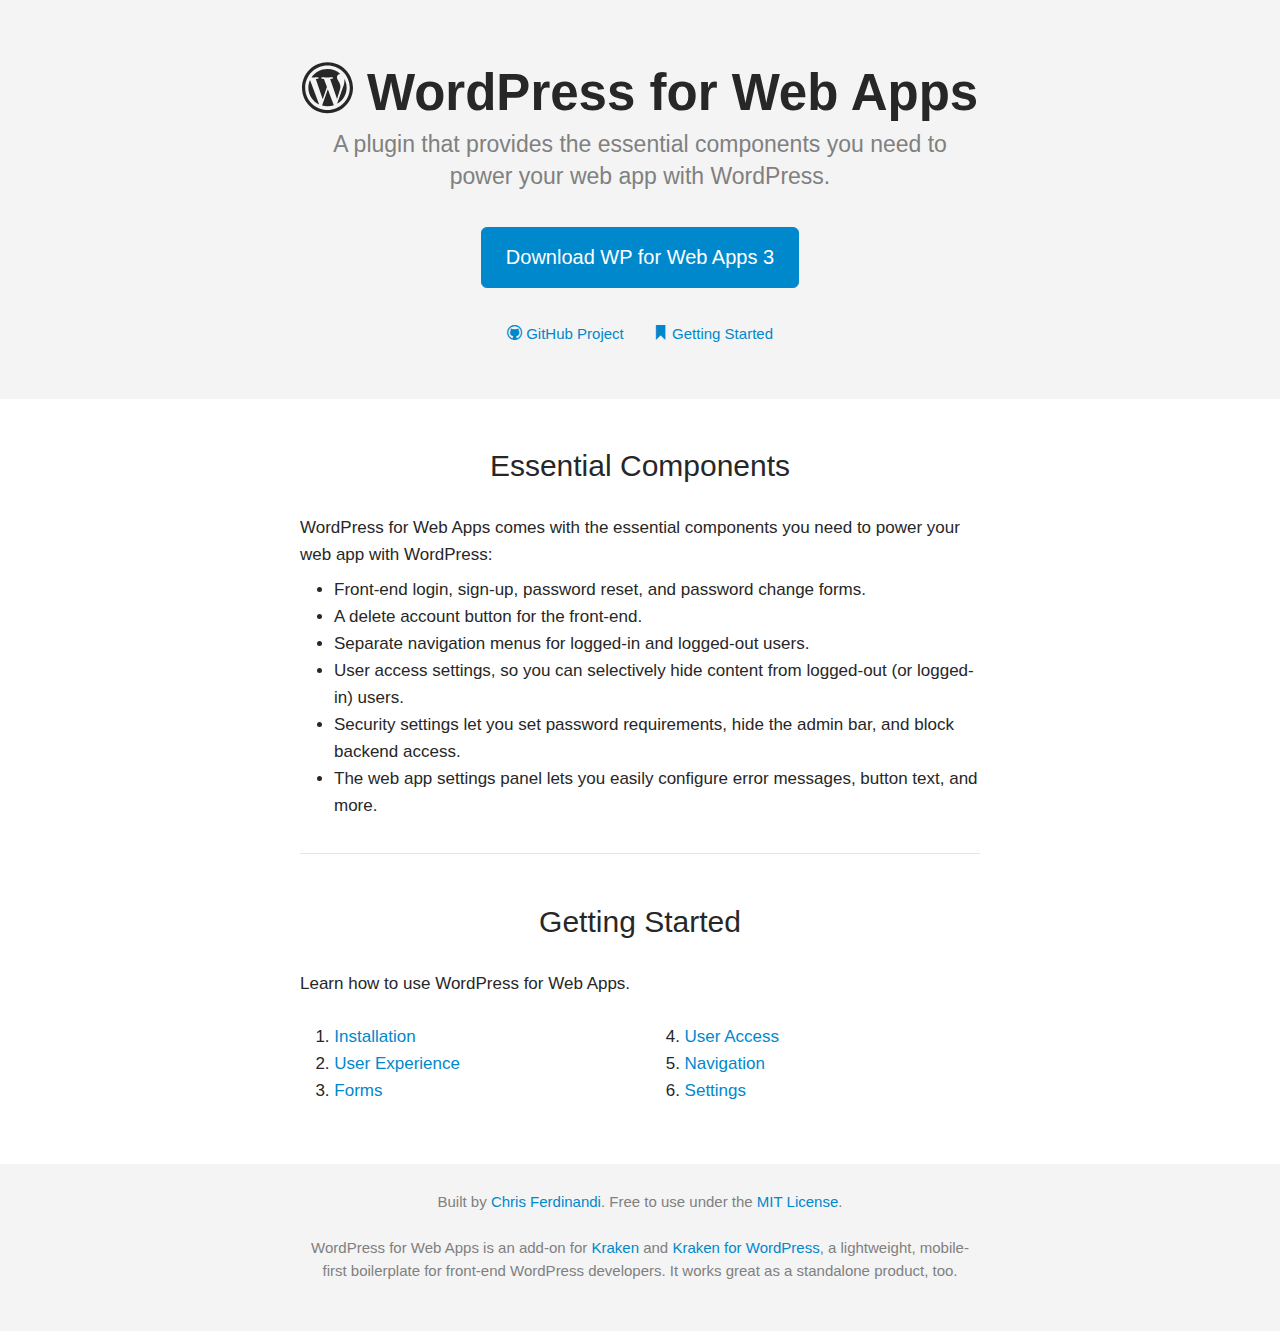
<file: index.html>
<!DOCTYPE html>
<html lang="en">
<head>
    <meta charset="utf-8">
    <title>WordPress for Web Apps</title>
    <meta name="viewport" content="width=device-width, initial-scale=1.0">

    <!-- stylesheets -->
    <link rel="stylesheet" href="kraken.css" type="text/css">

    <!-- HTML5 Shim for IE 6-8 -->
    <!--[if lt IE 9]>
        <script src="http://html5shiv.googlecode.com/svn/trunk/html5.js"></script>
    <![endif]-->
</head>

<body>
	<section class="space-bottom bg-gray">
	    <article class="container text-center">

            <h1 class="text-taller no-space-bottom"><i class="icon-logo"></i> WordPress for Web Apps</h1>
            <p class="text-tall text-muted">A plugin that provides the essential components you need to power your web app with WordPress.</p>

	        <p><a class="btn btn-blue btn-jumbo" href="https://github.com/cferdinandi/web-app-starter-kit/archive/master.zip">Download WP for Web Apps 3</a></p>

	        <p>
	            <span class="text-small">
	                <a href="https://github.com/cferdinandi/web-app-starter-kit"><i class="icon-github"></i> GitHub Project</a>
	                &nbsp;&nbsp;&nbsp;&nbsp;&nbsp;
	                <a class="scroll" data-speed="300" href="#more"><i class="icon-docs"></i> Getting Started</a>
                </span>
            </p>

        </article>
    </section>

	<section class="space-bottom">
	    <article class="container">


	        <h1 class="text-center">Essential Components</h1>

	        <p class="space-bottom-small">WordPress for Web Apps comes with the essential components you need to power your web app with WordPress:</p>

	        <ul>
	            <li>Front-end login, sign-up, password reset, and password change forms.</li>
                <li>A delete account button for the front-end.</li>
	            <li>Separate navigation menus for logged-in and logged-out users.</li>
	            <li>User access settings, so you can selectively hide content from logged-out (or logged-in) users.</li>
	            <li>Security settings let you set password requirements, hide the admin bar, and block backend access.</li>
	            <li>The web app settings panel lets you easily configure error messages, button text, and more.</li>
	        </ul>

	        <hr>


            <h1 class="text-center" id="more">Getting Started</h1>

            <p>Learn how to use WordPress for Web Apps.</p>

            <div class="row">
                <div class="grid-3">
                    <ol class="no-space-bottom">
                        <li><a href="installation.html">Installation</a></li>
                        <li><a href="ux.html">User Experience</a></li>
                        <li><a href="forms.html">Forms</a></li>
                    </ol>
                </div>
                <div class="grid-3">
                    <ol start="4">
                        <li><a href="user-access.html">User Access</a></li>
                        <li><a href="navigation.html">Navigation</a></li>
                        <li><a href="settings.html">Settings</a></li>
                    </ol>
                </div>
            </div>

        </article>
	</section>

	<footer class="bg-gray">
        <article class="container">

            <p class="text-small text-muted text-center">Built by <a href="http://gomakethings.com">Chris Ferdinandi</a>. Free to use under the <a href="http://gomakethings.com/mit/">MIT License</a>.</p>

            <p class="text-small text-muted text-center">WordPress for Web Apps is an add-on for <a href="http://cferdinandi.github.com/kraken/">Kraken</a> and <a href="http://cferdinandi.github.com/kraken-for-wordpress/">Kraken for WordPress</a>, a lightweight, mobile-first boilerplate for front-end WordPress developers. It works great as a standalone product, too.</p>

        </article>
	</footer>


    <!-- Javascript -->
    <script src="js/smooth-scroll.js"></script>
    <script src="js/prism.js"></script>

</body>
</html>
</file>
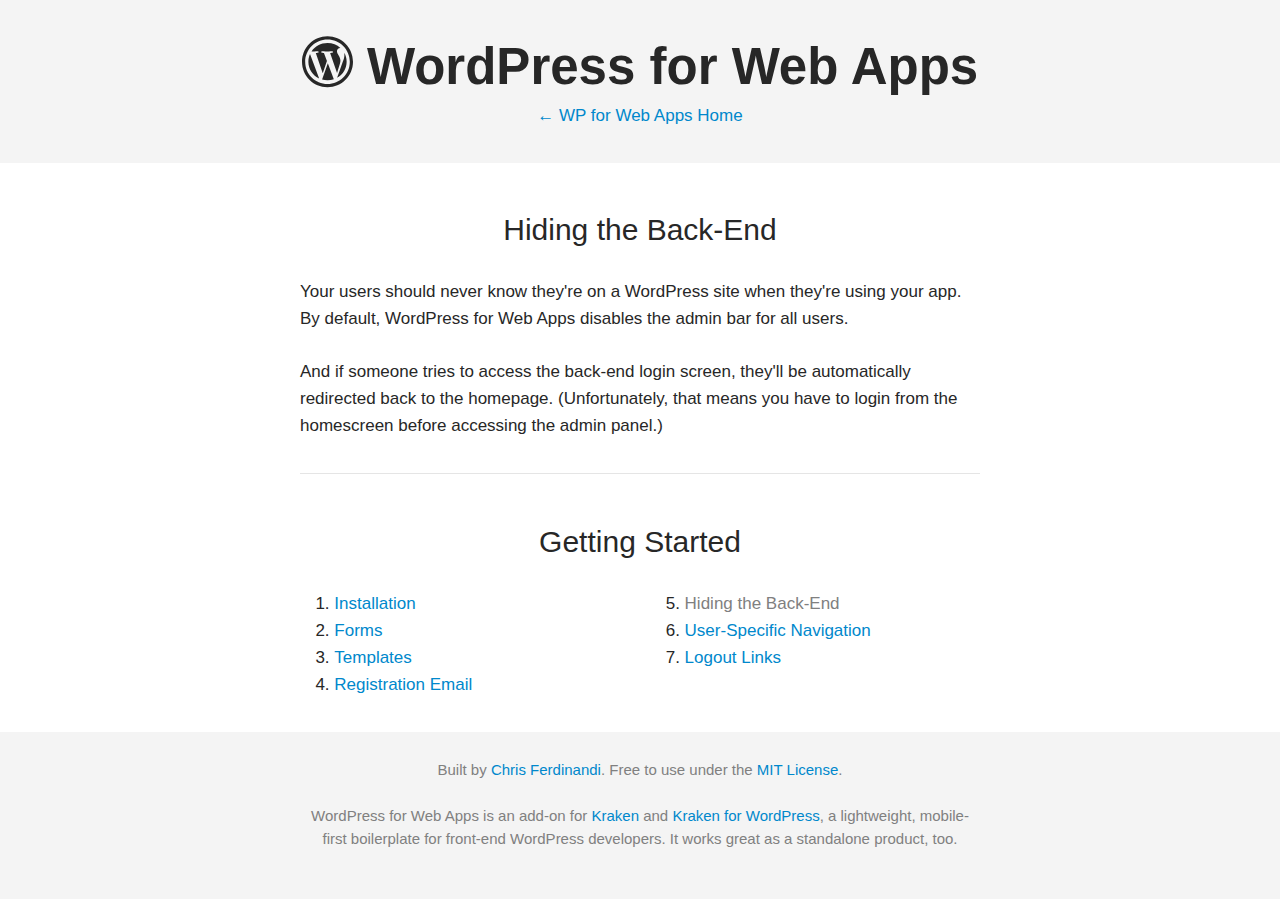
<file: backend.html>
<!DOCTYPE html>
<html lang="en">
<head>
    <meta charset="utf-8">
    <title>Hiding the Back-End | WordPress for Web Apps</title>
    <meta name="viewport" content="width=device-width, initial-scale=1.0">

    <!-- Favicon -->
    <link rel="shortcut icon" type="image/ico" href="img/favicon.ico">

    <!-- Apple Touch Icons -->
    <link rel="apple-touch-icon" href="<?php bloginfo('stylesheet_directory'); ?>/img/apple-touch-icon.png">
    <link rel="apple-touch-icon" sizes="72x72" href="img/apple-touch-icon-72.png">
    <link rel="apple-touch-icon" sizes="114x114" href="img/apple-touch-icon-114.png">
    <link rel="apple-touch-icon" sizes="144x144" href="img/apple-touch-icon-144.png">

    <!-- MS Homescreen Icons -->
    <meta name="msapplication-TileColor" content="#0088cc">
    <meta name="msapplication-TileImage" content="img/ms-touch-icon.png">

    <!-- stylesheets -->
    <link rel="stylesheet" href="kraken.css" type="text/css" >

    <!-- HTML5 Shim for IE 6-8 -->
    <!--[if lt IE 9]>
        <script src="http://html5shiv.googlecode.com/svn/trunk/html5.js"></script>
    <![endif]-->
</head>

<body>
	<section class="space-bottom bg-gray">
	    <article class="container">

            <h1 class="text-taller no-space text-center"><i class="icon-logo"></i> WordPress for Web Apps</h1>
            <p class="text-center space-bottom-small"><a href="index.html">&larr; WP for Web Apps Home</a></p>

        </article>
    </section>

	<section class="space-bottom">
	    <article class="container">

            <h1 class="text-center">Hiding the Back-End</h1>

            <p>Your users should never know they're on a WordPress site when they're using your app. By default, WordPress for Web Apps disables the admin bar for all users.</p>

            <p>And if someone tries to access the back-end login screen, they'll be automatically redirected back to the homepage. (Unfortunately, that means you have to login from the homescreen before accessing the admin panel.)</p>

            <hr>


            <h1 class="text-center">Getting Started</h1>

            <div class="row">
                <div class="grid-3">
                    <ol class="no-space-bottom">
                        <li><a href="installation.html">Installation</a></li>
                        <li><a href="forms.html">Forms</a></li>
                        <li><a href="templates.html">Templates</a></li>
                        <li><a href="registration.html">Registration Email</a></li>
                    </ol>
                </div>
                <div class="grid-3">
                    <ol start="5">
                        <li><span class="text-muted">Hiding the Back-End</span></li>
                        <li><a href="navigation.html">User-Specific Navigation</a></li>
                        <li><a href="logout.html">Logout Links</a></li>
                    </ol>
                </div>
            </div>

        </article>
	</section>

	<footer class="bg-gray">
        <article class="container">

            <p class="text-small text-muted text-center">Built by <a href="http://gomakethings.com">Chris Ferdinandi</a>. Free to use under the <a href="http://gomakethings.com/mit/">MIT License</a>.</p>

            <p class="text-small text-muted text-center">WordPress for Web Apps is an add-on for <a href="http://cferdinandi.github.com/kraken/">Kraken</a> and <a href="http://cferdinandi.github.com/kraken-for-wordpress/">Kraken for WordPress</a>, a lightweight, mobile-first boilerplate for front-end WordPress developers. It works great as a standalone product, too.</p>

        </article>
	</footer>


    <!-- Javascript -->
    <script src='js/prism.js'></script>

</body>
</html>
</file>
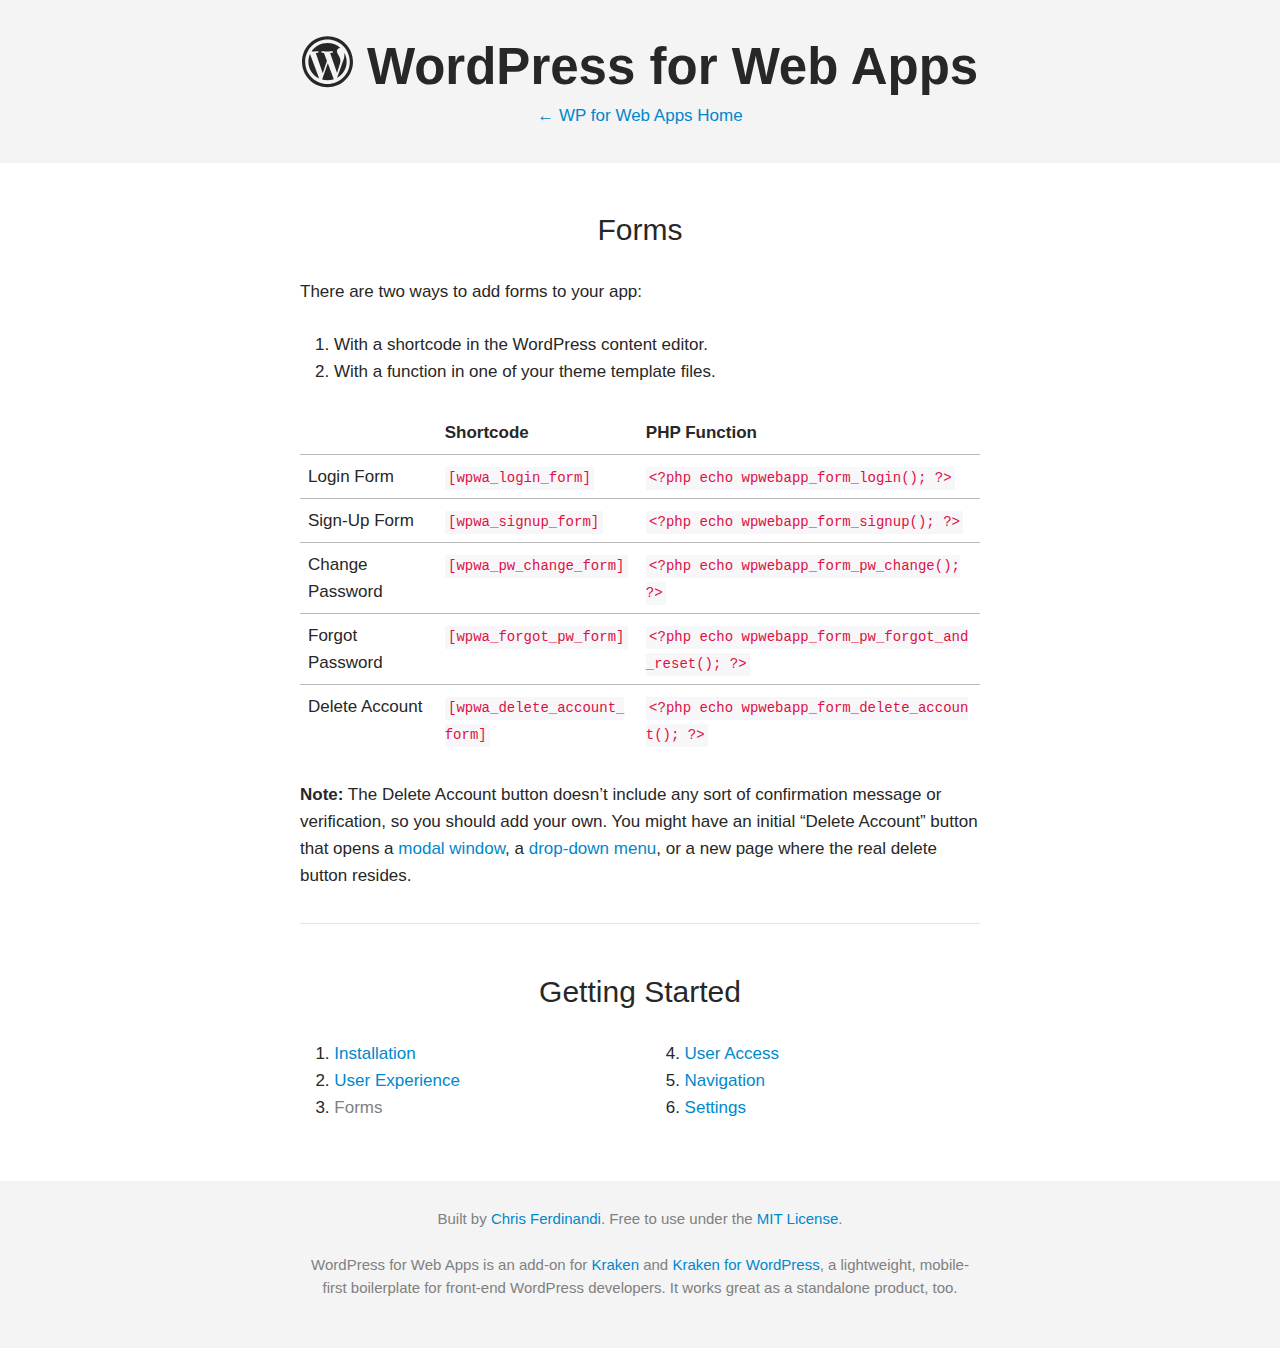
<file: forms.html>
<!DOCTYPE html>
<html lang="en">
<head>
    <meta charset="utf-8">
    <title>Forms | WordPress for Web Apps</title>
    <meta name="viewport" content="width=device-width, initial-scale=1.0">

    <!-- stylesheets -->
    <link rel="stylesheet" href="kraken.css" type="text/css" >

    <!-- HTML5 Shim for IE 6-8 -->
    <!--[if lt IE 9]>
        <script src="http://html5shiv.googlecode.com/svn/trunk/html5.js"></script>
    <![endif]-->
</head>

<body>
	<section class="space-bottom bg-gray">
	    <article class="container">

            <h1 class="text-taller no-space text-center"><i class="icon-logo"></i> WordPress for Web Apps</h1>
            <p class="text-center space-bottom-small"><a href="index.html">&larr; WP for Web Apps Home</a></p>

        </article>
    </section>

	<section class="space-bottom">
	    <article class="container">

            <h1 class="text-center">Forms</h1>

            <p>There are two ways to add forms to your app:</p>

            <ol>
                <li>With a shortcode in the WordPress content editor.</li>
                <li>With a function in one of your theme template files.</li>
            </ol>

            <table class="table">
                <thead>
                    <tr>
                        <th>&nbsp;</th>
                        <th>Shortcode</th>
                        <th>PHP Function</th>
                    </tr>
                </thead>
                <tbody>
                    <tr>
                        <td>Login Form</td>
                        <td><code>[wpwa_login_form]</code></td>
                        <td><code>&lt;?php echo wpwebapp_form_login(); ?&gt;</code></td>
                    </tr>
                    <tr>
                        <td>Sign-Up Form</td>
                        <td><code>[wpwa_signup_form]</code></td>
                        <td><code>&lt;?php echo wpwebapp_form_signup(); ?&gt;</code></td>
                    </tr>
                    <tr>
                        <td>Change Password</td>
                        <td><code>[wpwa_pw_change_form]</code></td>
                        <td><code>&lt;?php echo wpwebapp_form_pw_change(); ?&gt;</code></td>
                    </tr>
                    <tr>
                        <td>Forgot Password</td>
                        <td><code>[wpwa_forgot_pw_form]</code></td>
                        <td><code>&lt;?php echo wpwebapp_form_pw_forgot_and_reset(); ?&gt;</code></td>
                    </tr>
                    <tr>
                        <td>Delete Account</td>
                        <td><code>[wpwa_delete_account_form]</code></td>
                        <td><code>&lt;?php echo wpwebapp_form_delete_account(); ?&gt;</code></td>
                    </tr>
                </tbody>
            </table>

            <p><strong>Note:</strong> The Delete Account button doesn’t include any sort of confirmation message or verification, so you should add your own. You might have an initial “Delete Account” button that opens a <a href="http://cferdinandi.github.io/modals/">modal window</a>, a <a href="http://cferdinandi.github.io/houdini/">drop-down menu</a>, or a new page where the real delete button resides.</p>

            <hr>


            <h1 class="text-center">Getting Started</h1>

            <div class="row">
                <div class="grid-3">
                    <ol class="no-space-bottom">
                        <li><a href="installation.html">Installation</a></li>
                        <li><a href="ux.html">User Experience</a></li>
                        <li><span class="text-muted">Forms</span></li>
                    </ol>
                </div>
                <div class="grid-3">
                    <ol start="4">
                        <li><a href="user-access.html">User Access</a></li>
                        <li><a href="navigation.html">Navigation</a></li>
                        <li><a href="settings.html">Settings</a></li>
                    </ol>
                </div>
            </div>

        </article>
	</section>

	<footer class="bg-gray">
        <article class="container">

            <p class="text-small text-muted text-center">Built by <a href="http://gomakethings.com">Chris Ferdinandi</a>. Free to use under the <a href="http://gomakethings.com/mit/">MIT License</a>.</p>

            <p class="text-small text-muted text-center">WordPress for Web Apps is an add-on for <a href="http://cferdinandi.github.com/kraken/">Kraken</a> and <a href="http://cferdinandi.github.com/kraken-for-wordpress/">Kraken for WordPress</a>, a lightweight, mobile-first boilerplate for front-end WordPress developers. It works great as a standalone product, too.</p>

        </article>
	</footer>


    <!-- Javascript -->
    <script src='js/prism.js'></script>

</body>
</html>
</file>
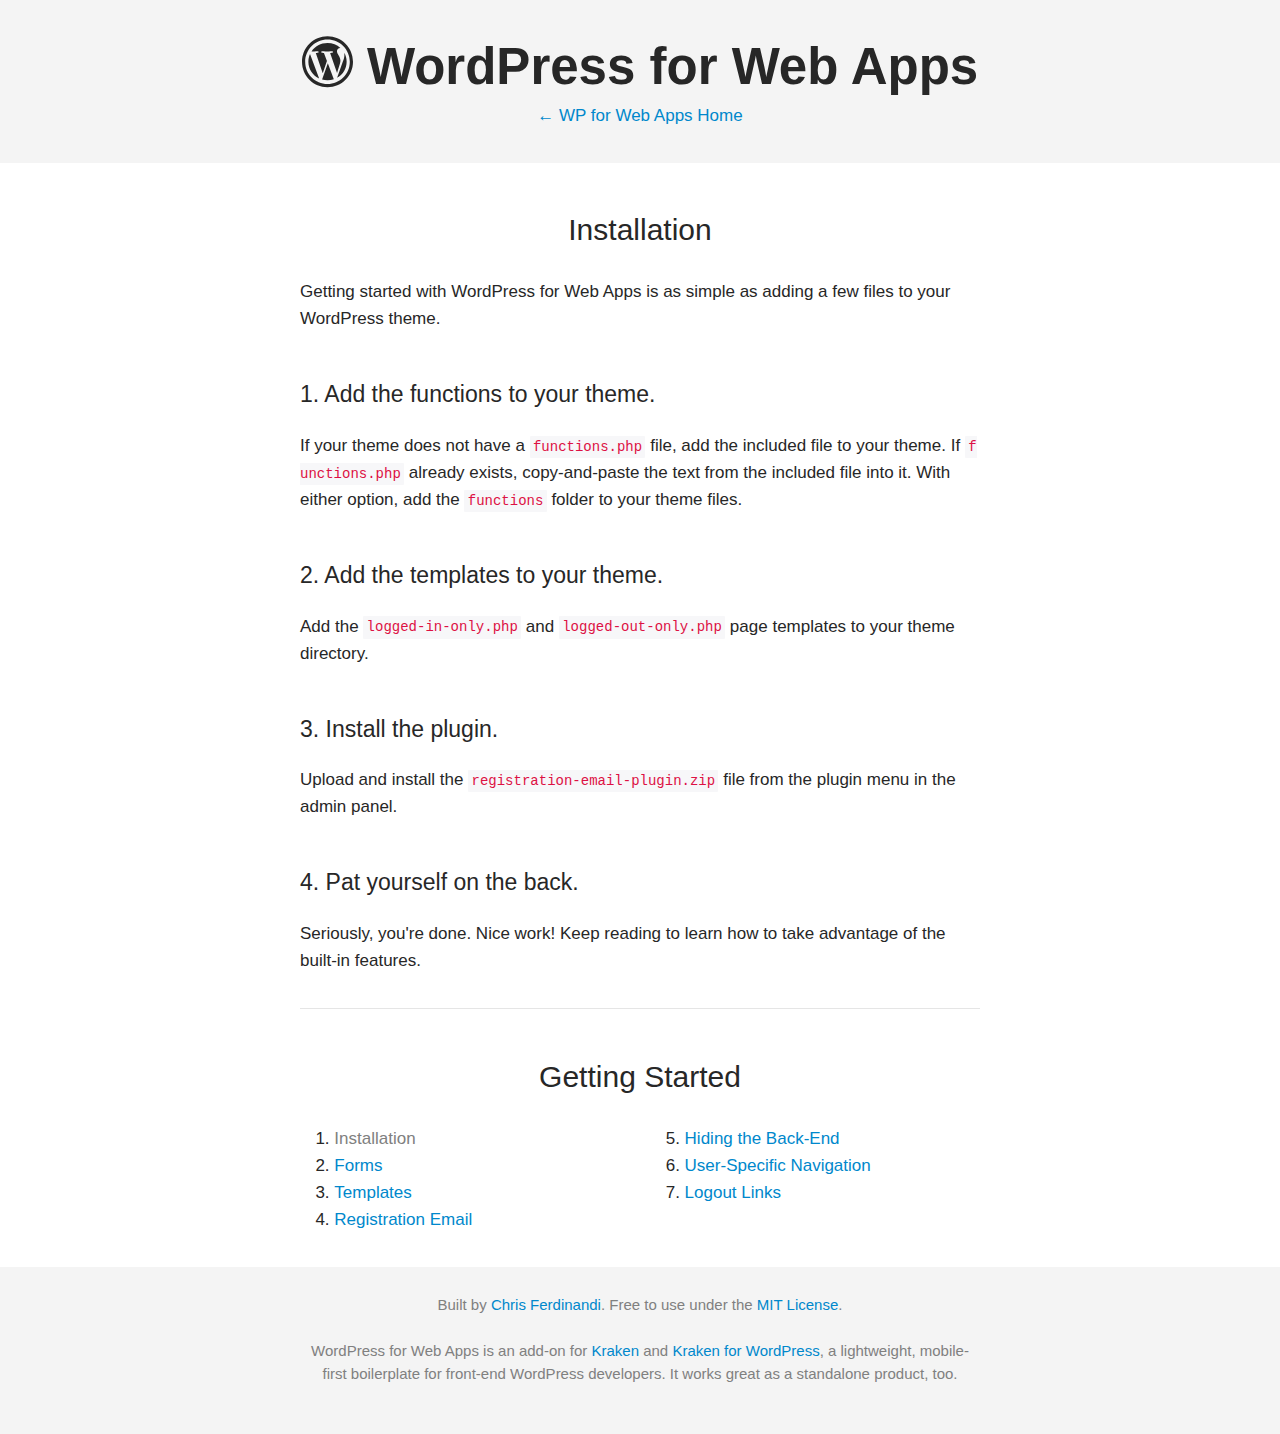
<file: installation.html>
<!DOCTYPE html>
<html lang="en">
<head>
    <meta charset="utf-8">
    <title>Installation | WordPress for Web Apps</title>
    <meta name="viewport" content="width=device-width, initial-scale=1.0">

    <!-- Favicon -->
    <link rel="shortcut icon" type="image/ico" href="img/favicon.ico">

    <!-- Apple Touch Icons -->
    <link rel="apple-touch-icon" href="<?php bloginfo('stylesheet_directory'); ?>/img/apple-touch-icon.png">
    <link rel="apple-touch-icon" sizes="72x72" href="img/apple-touch-icon-72.png">
    <link rel="apple-touch-icon" sizes="114x114" href="img/apple-touch-icon-114.png">
    <link rel="apple-touch-icon" sizes="144x144" href="img/apple-touch-icon-144.png">

    <!-- MS Homescreen Icons -->
    <meta name="msapplication-TileColor" content="#0088cc">
    <meta name="msapplication-TileImage" content="img/ms-touch-icon.png">

    <!-- stylesheets -->
    <link rel="stylesheet" href="kraken.css" type="text/css" >

    <!-- HTML5 Shim for IE 6-8 -->
    <!--[if lt IE 9]>
        <script src="http://html5shiv.googlecode.com/svn/trunk/html5.js"></script>
    <![endif]-->
</head>

<body>
	<section class="space-bottom bg-gray">
	    <article class="container">

            <h1 class="text-taller no-space text-center"><i class="icon-logo"></i> WordPress for Web Apps</h1>
            <p class="text-center space-bottom-small"><a href="index.html">&larr; WP for Web Apps Home</a></p>

        </article>
    </section>

	<section class="space-bottom">
	    <article class="container">

            <h1 class="text-center">Installation</h1>

            <p>Getting started with WordPress for Web Apps is as simple as adding a few files to your WordPress theme.</p>

            <h2>1. Add the functions to your theme.</h2>

            <p>If your theme does not have a <code>functions.php</code> file, add the included file to your theme. If <code>functions.php</code> already exists, copy-and-paste the text from the included file into it. With either option, add the <code>functions</code> folder to your theme files.</p>


            <h2>2. Add the templates to your theme.</h2>

            <p>Add the <code>logged-in-only.php</code> and <code>logged-out-only.php</code> page templates to your theme directory.</p>


            <h2>3. Install the plugin.</h2>

            <p>Upload and install the <code>registration-email-plugin.zip</code> file from the plugin menu in the admin panel.</p>

            <h2>4. Pat yourself on the back.</h2>

            <p>Seriously, you're done. Nice work! Keep reading to learn how to take advantage of the built-in features.</p>

            <hr>


            <h1 class="text-center">Getting Started</h1>

            <div class="row">
                <div class="grid-3">
                    <ol class="no-space-bottom">
                        <li><span class="text-muted">Installation</span></li>
                        <li><a href="forms.html">Forms</a></li>
                        <li><a href="templates.html">Templates</a></li>
                        <li><a href="registration.html">Registration Email</a></li>
                    </ol>
                </div>
                <div class="grid-3">
                    <ol start="5">
                        <li><a href="backend.html">Hiding the Back-End</a></li>
                        <li><a href="navigation.html">User-Specific Navigation</a></li>
                        <li><a href="logout.html">Logout Links</a></li>
                    </ol>
                </div>
            </div>

        </article>
	</section>

	<footer class="bg-gray">
        <article class="container">

            <p class="text-small text-muted text-center">Built by <a href="http://gomakethings.com">Chris Ferdinandi</a>. Free to use under the <a href="http://gomakethings.com/mit/">MIT License</a>.</p>

            <p class="text-small text-muted text-center">WordPress for Web Apps is an add-on for <a href="http://cferdinandi.github.com/kraken/">Kraken</a> and <a href="http://cferdinandi.github.com/kraken-for-wordpress/">Kraken for WordPress</a>, a lightweight, mobile-first boilerplate for front-end WordPress developers. It works great as a standalone product, too.</p>

        </article>
	</footer>


    <!-- Javascript -->
    <script src='js/prism.js'></script>

</body>
</html>
</file>
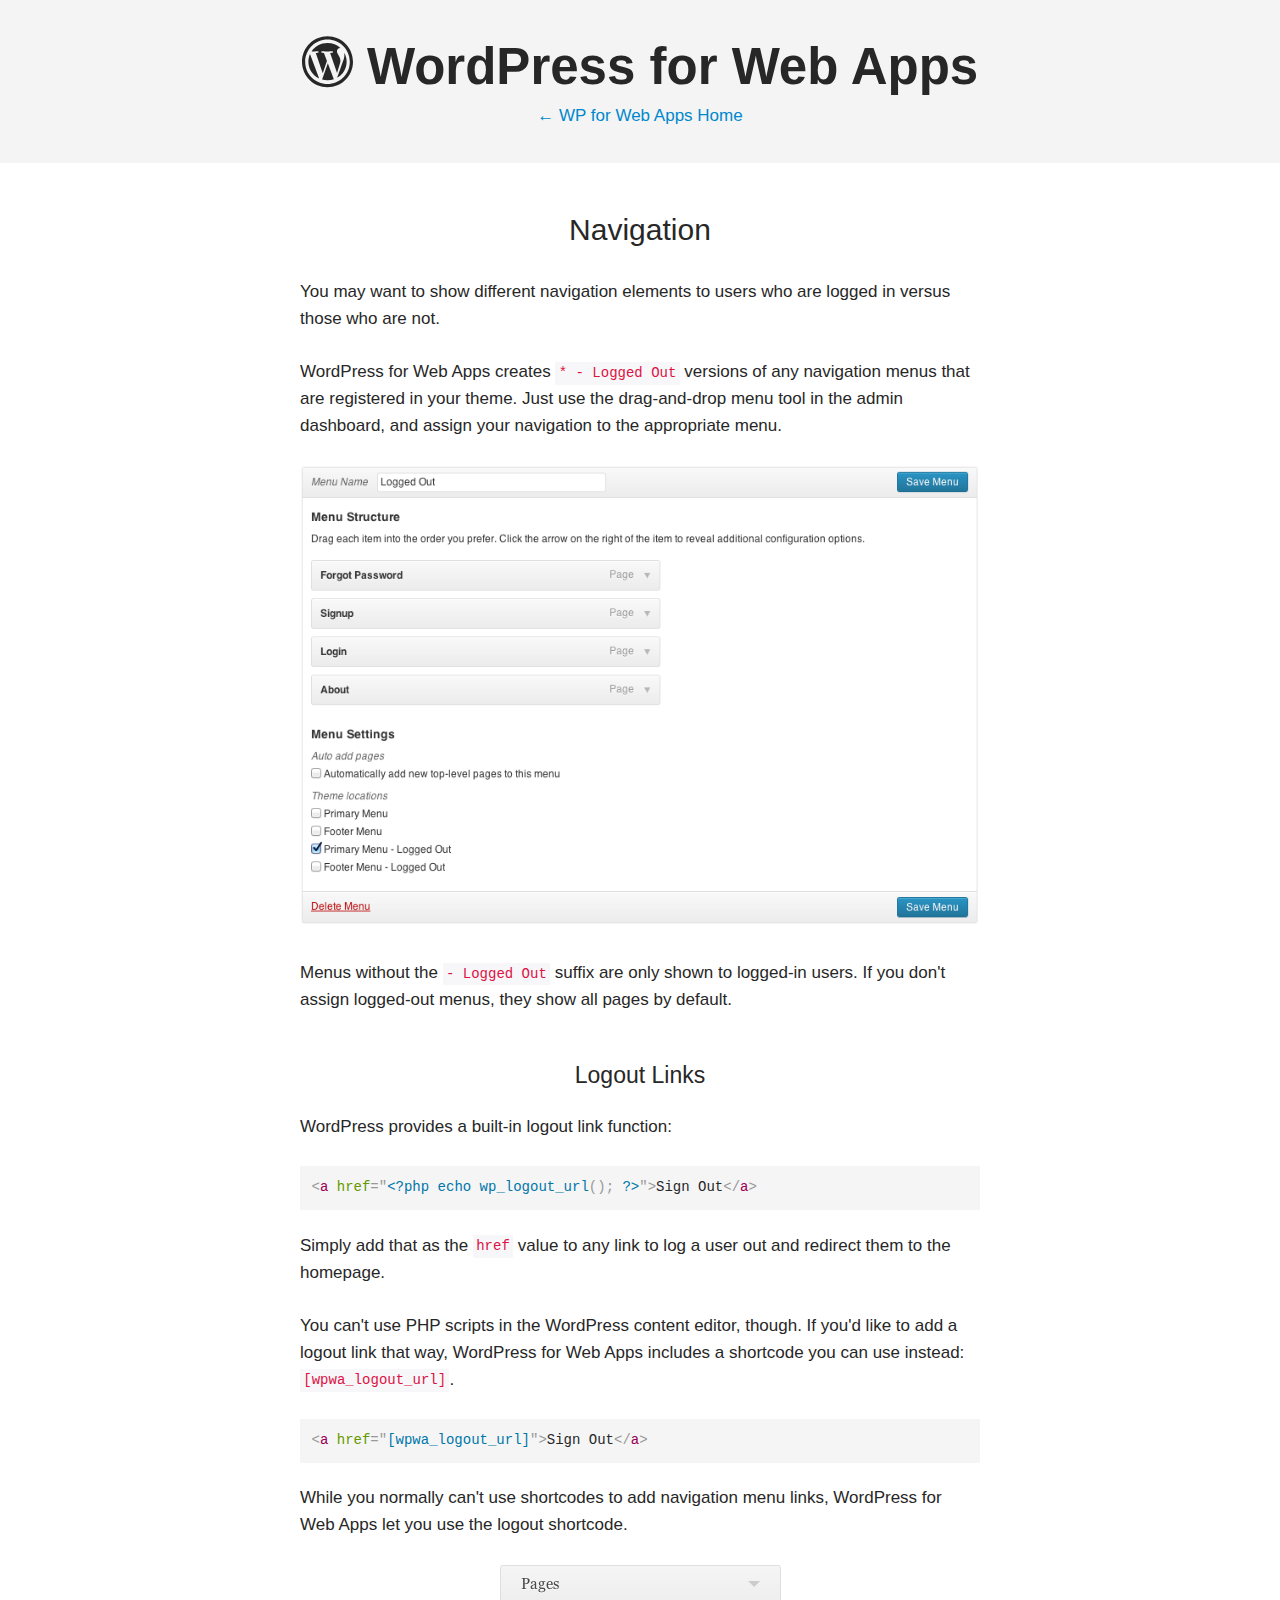
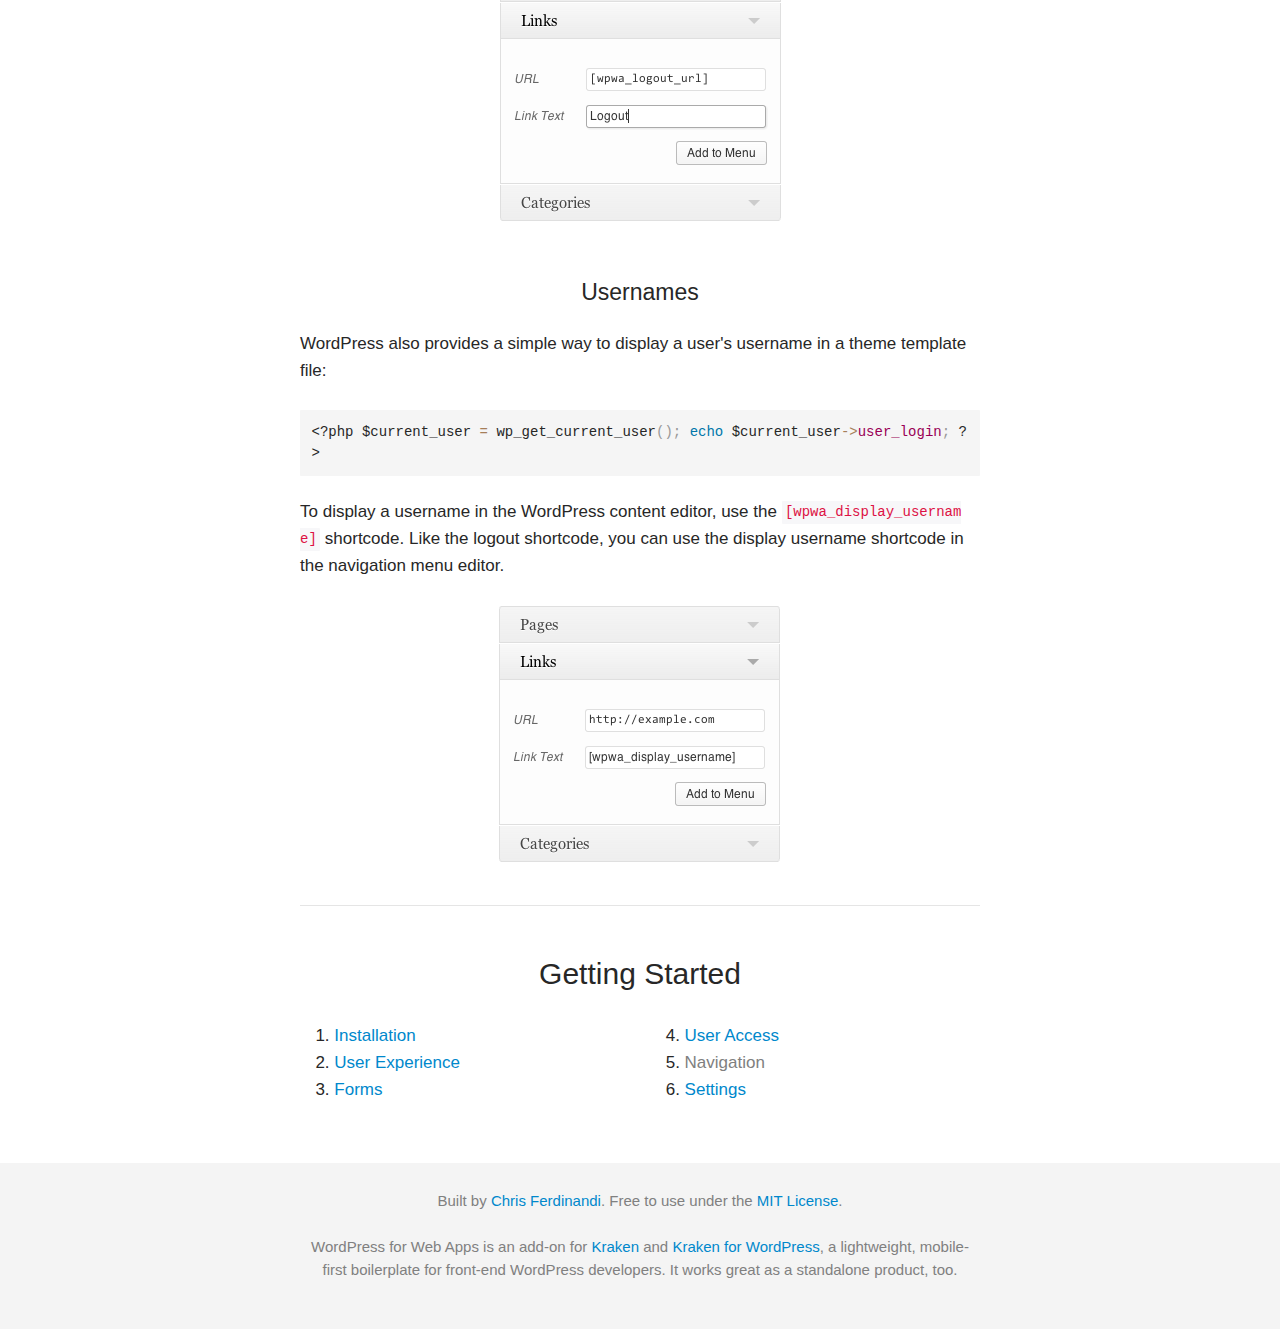
<file: navigation.html>
<!DOCTYPE html>
<html lang="en">
<head>
    <meta charset="utf-8">
    <title>Navigation | WordPress for Web Apps</title>
    <meta name="viewport" content="width=device-width, initial-scale=1.0">

    <!-- stylesheets -->
    <link rel="stylesheet" href="kraken.css" type="text/css" >

    <!-- HTML5 Shim for IE 6-8 -->
    <!--[if lt IE 9]>
        <script src="http://html5shiv.googlecode.com/svn/trunk/html5.js"></script>
    <![endif]-->
</head>

<body>
	<section class="space-bottom bg-gray">
	    <article class="container">

            <h1 class="text-taller no-space text-center"><i class="icon-logo"></i> WordPress for Web Apps</h1>
            <p class="text-center space-bottom-small"><a href="index.html">&larr; WP for Web Apps Home</a></p>

        </article>
    </section>

	<section class="space-bottom">
	    <article class="container">

            <h1 class="text-center">Navigation</h1>

            <p>You may want to show different navigation elements to users who are logged in versus those who are not.</p>

            <p>WordPress for Web Apps creates <code>* - Logged Out</code> versions of any navigation menus that are registered in your theme. Just use the drag-and-drop menu tool in the admin dashboard, and assign your navigation to the appropriate menu.</p>

            <p class="text-center"><img src="img/navigation-menu.png" title="Screenshot of the menu interface in the admin dashboard"></p>

            <p>Menus without the <code>- Logged Out</code> suffix are only shown to logged-in users. If you don't assign logged-out menus, they show all pages by default.</p>


            <h2 class="text-center">Logout Links</h2>

            <p>WordPress provides a built-in logout link function:</p>

            <pre><code class="language-php">&lt;a href="&lt;?php echo wp_logout_url(); ?&gt;"&gt;Sign Out&lt;/a&gt;</code></pre>

            <p>Simply add that as the <code>href</code> value to any link to log a user out and redirect them to the homepage.</p>

            <p>You can't use PHP scripts in the WordPress content editor, though. If you'd like to add a logout link that way, WordPress for Web Apps includes a shortcode you can use instead: <code>[wpwa_logout_url]</code>.</p>

            <pre><code class="language-php">&lt;a href="[wpwa_logout_url]"&gt;Sign Out&lt;/a&gt;</code></pre>

            <p>While you normally can't use shortcodes to add navigation menu links, WordPress for Web Apps let you use the logout shortcode.</p>

            <p class="text-center"><img src="img/logout-shortcode.png" title="Screenshot of how to add a logout link to the navigation menu"></p>


            <h2 class="text-center">Usernames</h2>

            <p>WordPress also provides a simple way to display a user's username in a theme template file:</p>

            <pre><code class="language-php">&lt;?php $current_user = wp_get_current_user(); echo $current_user->user_login; ?&gt;</code></pre>

            <p>To display a username in the WordPress content editor, use the <code>[wpwa_display_username]</code> shortcode. Like the logout shortcode, you can use the display username shortcode in the navigation menu editor.</p>

            <p class="text-center"><img src="img/username-shortcode.png" title="Screenshot of how to display a username in the navigation menu"></p>

            <hr>


            <h1 class="text-center">Getting Started</h1>

            <div class="row">
                <div class="grid-3">
                    <ol class="no-space-bottom">
                        <li><a href="installation.html">Installation</a></li>
                        <li><a href="ux.html">User Experience</a></li>
                        <li><a href="forms.html">Forms</a></li>
                    </ol>
                </div>
                <div class="grid-3">
                    <ol start="4">
                        <li><a href="user-access.html">User Access</a></li>
                        <li><span class="text-muted">Navigation</span></li>
                        <li><a href="settings.html">Settings</a></li>
                    </ol>
                </div>
            </div>

        </article>
	</section>

	<footer class="bg-gray">
        <article class="container">

            <p class="text-small text-muted text-center">Built by <a href="http://gomakethings.com">Chris Ferdinandi</a>. Free to use under the <a href="http://gomakethings.com/mit/">MIT License</a>.</p>

            <p class="text-small text-muted text-center">WordPress for Web Apps is an add-on for <a href="http://cferdinandi.github.com/kraken/">Kraken</a> and <a href="http://cferdinandi.github.com/kraken-for-wordpress/">Kraken for WordPress</a>, a lightweight, mobile-first boilerplate for front-end WordPress developers. It works great as a standalone product, too.</p>

        </article>
	</footer>


    <!-- Javascript -->
    <script src='js/prism.js'></script>

</body>
</html>
</file>
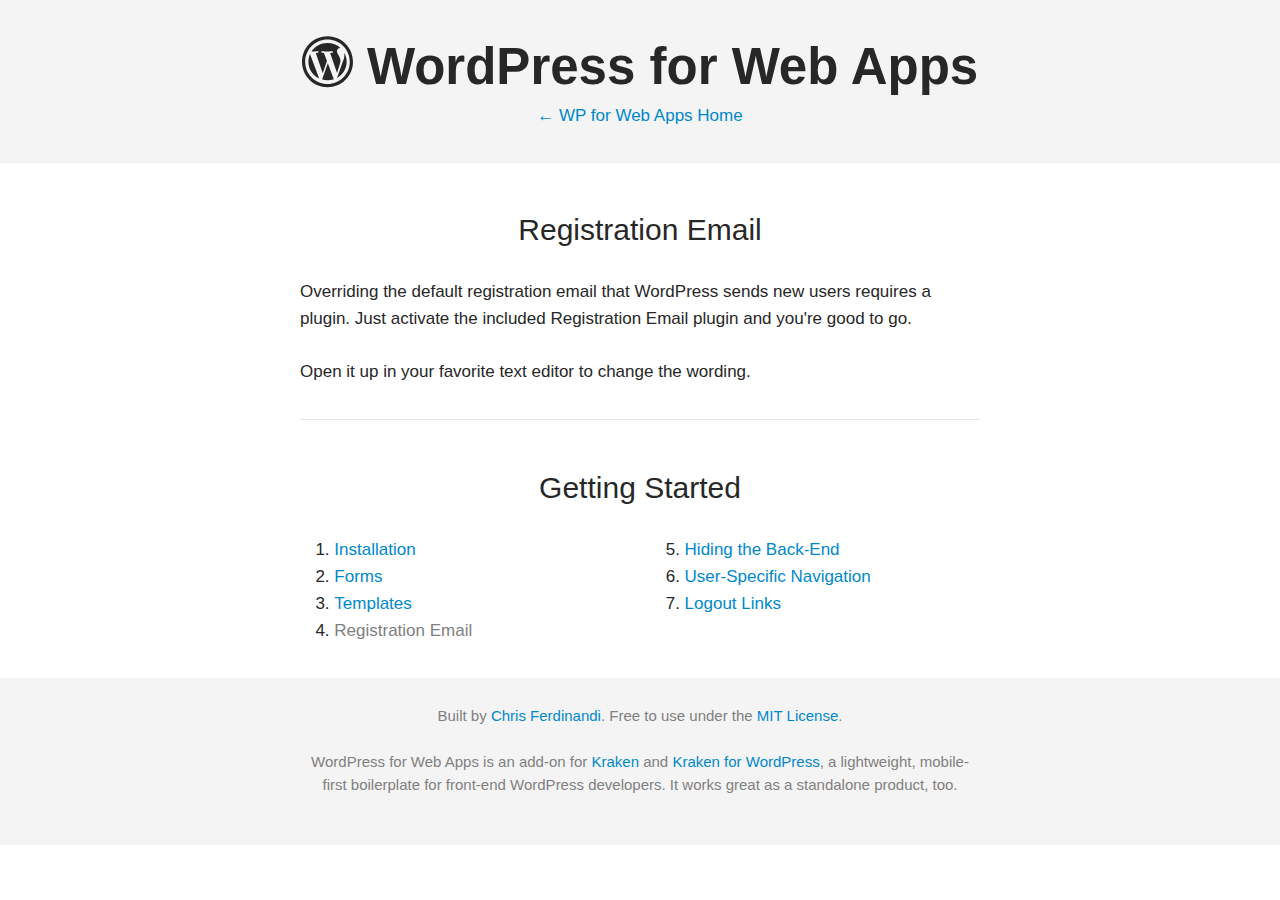
<file: registration.html>
<!DOCTYPE html>
<html lang="en">
<head>
    <meta charset="utf-8">
    <title>Registration Email | WordPress for Web Apps</title>
    <meta name="viewport" content="width=device-width, initial-scale=1.0">

    <!-- Favicon -->
    <link rel="shortcut icon" type="image/ico" href="img/favicon.ico">

    <!-- Apple Touch Icons -->
    <link rel="apple-touch-icon" href="<?php bloginfo('stylesheet_directory'); ?>/img/apple-touch-icon.png">
    <link rel="apple-touch-icon" sizes="72x72" href="img/apple-touch-icon-72.png">
    <link rel="apple-touch-icon" sizes="114x114" href="img/apple-touch-icon-114.png">
    <link rel="apple-touch-icon" sizes="144x144" href="img/apple-touch-icon-144.png">

    <!-- MS Homescreen Icons -->
    <meta name="msapplication-TileColor" content="#0088cc">
    <meta name="msapplication-TileImage" content="img/ms-touch-icon.png">

    <!-- stylesheets -->
    <link rel="stylesheet" href="kraken.css" type="text/css" >

    <!-- HTML5 Shim for IE 6-8 -->
    <!--[if lt IE 9]>
        <script src="http://html5shiv.googlecode.com/svn/trunk/html5.js"></script>
    <![endif]-->
</head>

<body>
	<section class="space-bottom bg-gray">
	    <article class="container">

            <h1 class="text-taller no-space text-center"><i class="icon-logo"></i> WordPress for Web Apps</h1>
            <p class="text-center space-bottom-small"><a href="index.html">&larr; WP for Web Apps Home</a></p>

        </article>
    </section>

	<section class="space-bottom">
	    <article class="container">

            <h1 class="text-center">Registration Email</h1>

            <p>Overriding the default registration email that WordPress sends new users requires a plugin. Just activate the included Registration Email plugin and you're good to go.</p>

            <p>Open it up in your favorite text editor to change the wording.</p>

            <hr>


            <h1 class="text-center">Getting Started</h1>

            <div class="row">
                <div class="grid-3">
                    <ol class="no-space-bottom">
                        <li><a href="installation.html">Installation</a></li>
                        <li><a href="forms.html">Forms</a></li>
                        <li><a href="templates.html">Templates</a></li>
                        <li><span class="text-muted">Registration Email</span></li>
                    </ol>
                </div>
                <div class="grid-3">
                    <ol start="5">
                        <li><a href="backend.html">Hiding the Back-End</a></li>
                        <li><a href="navigation.html">User-Specific Navigation</a></li>
                        <li><a href="logout.html">Logout Links</a></li>
                    </ol>
                </div>
            </div>

        </article>
	</section>

	<footer class="bg-gray">
        <article class="container">

            <p class="text-small text-muted text-center">Built by <a href="http://gomakethings.com">Chris Ferdinandi</a>. Free to use under the <a href="http://gomakethings.com/mit/">MIT License</a>.</p>

            <p class="text-small text-muted text-center">WordPress for Web Apps is an add-on for <a href="http://cferdinandi.github.com/kraken/">Kraken</a> and <a href="http://cferdinandi.github.com/kraken-for-wordpress/">Kraken for WordPress</a>, a lightweight, mobile-first boilerplate for front-end WordPress developers. It works great as a standalone product, too.</p>

        </article>
	</footer>


    <!-- Javascript -->
    <script src='js/prism.js'></script>

</body>
</html>
</file>
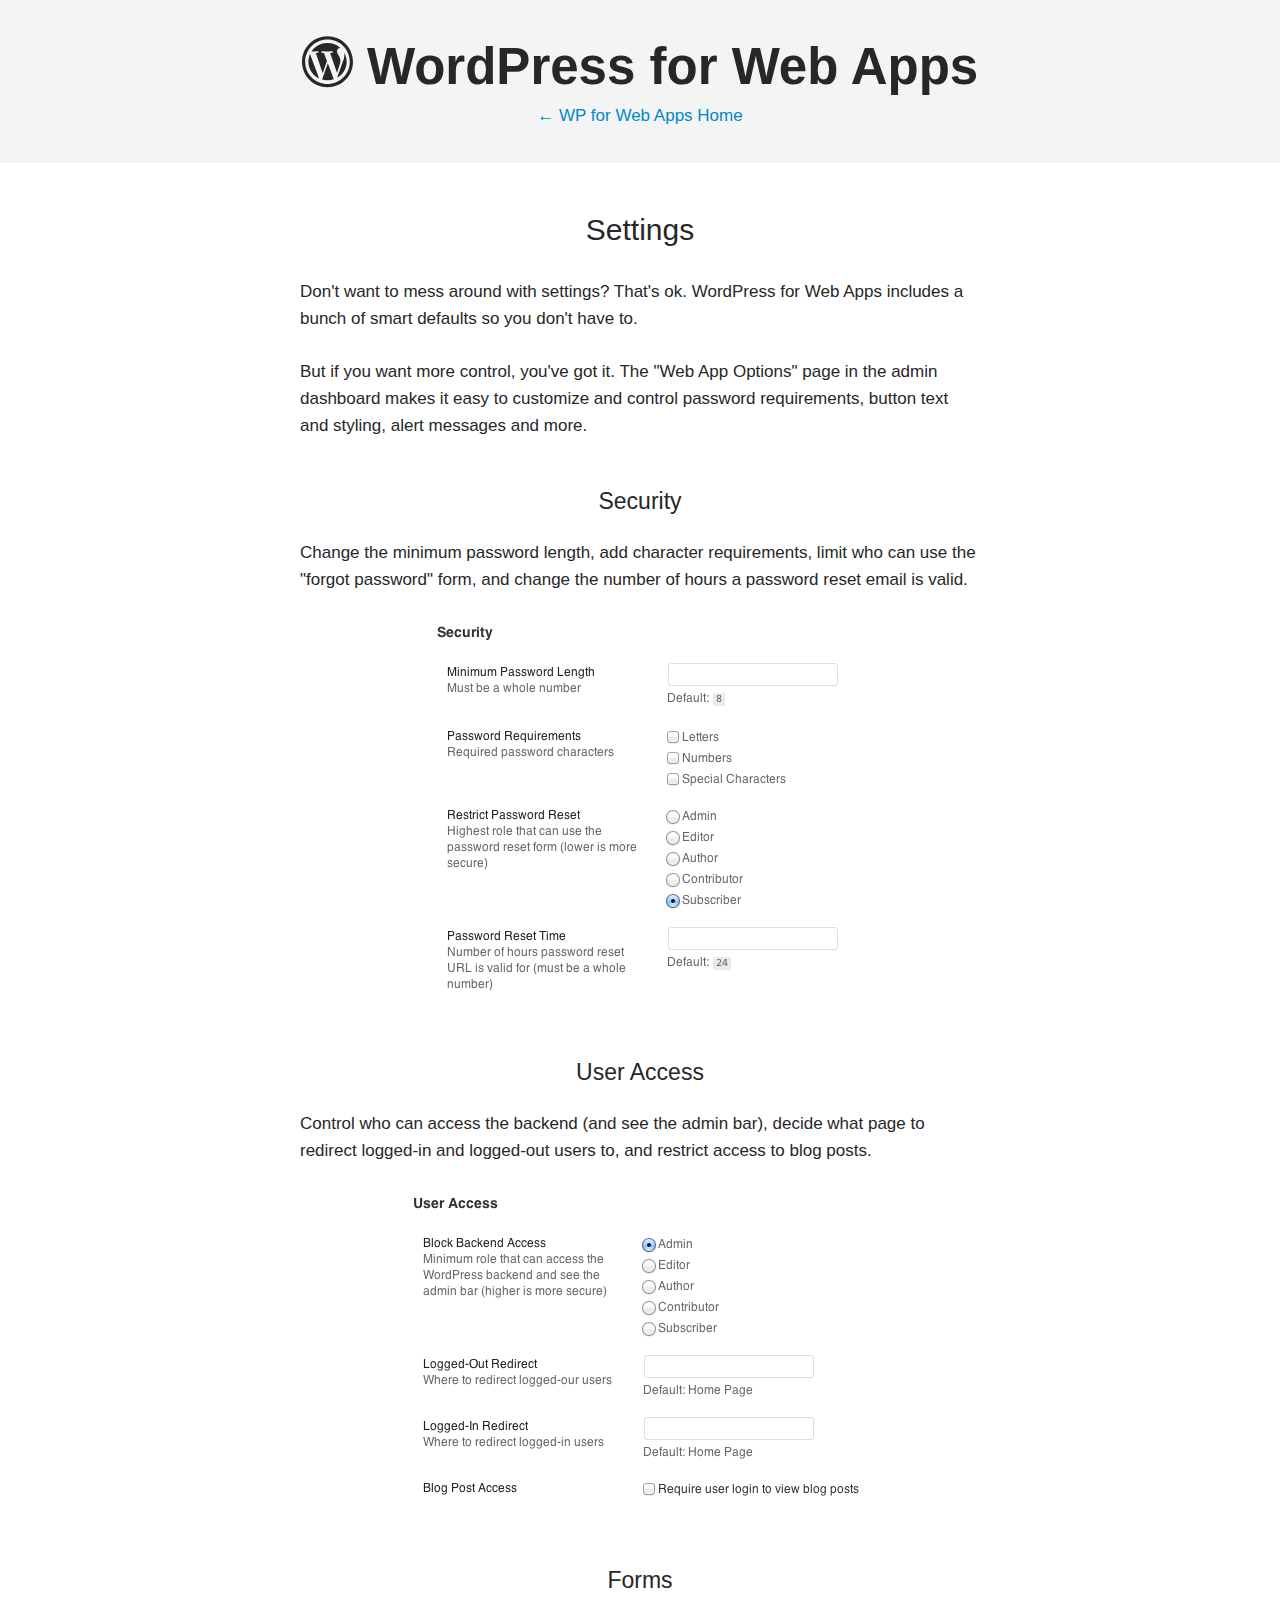
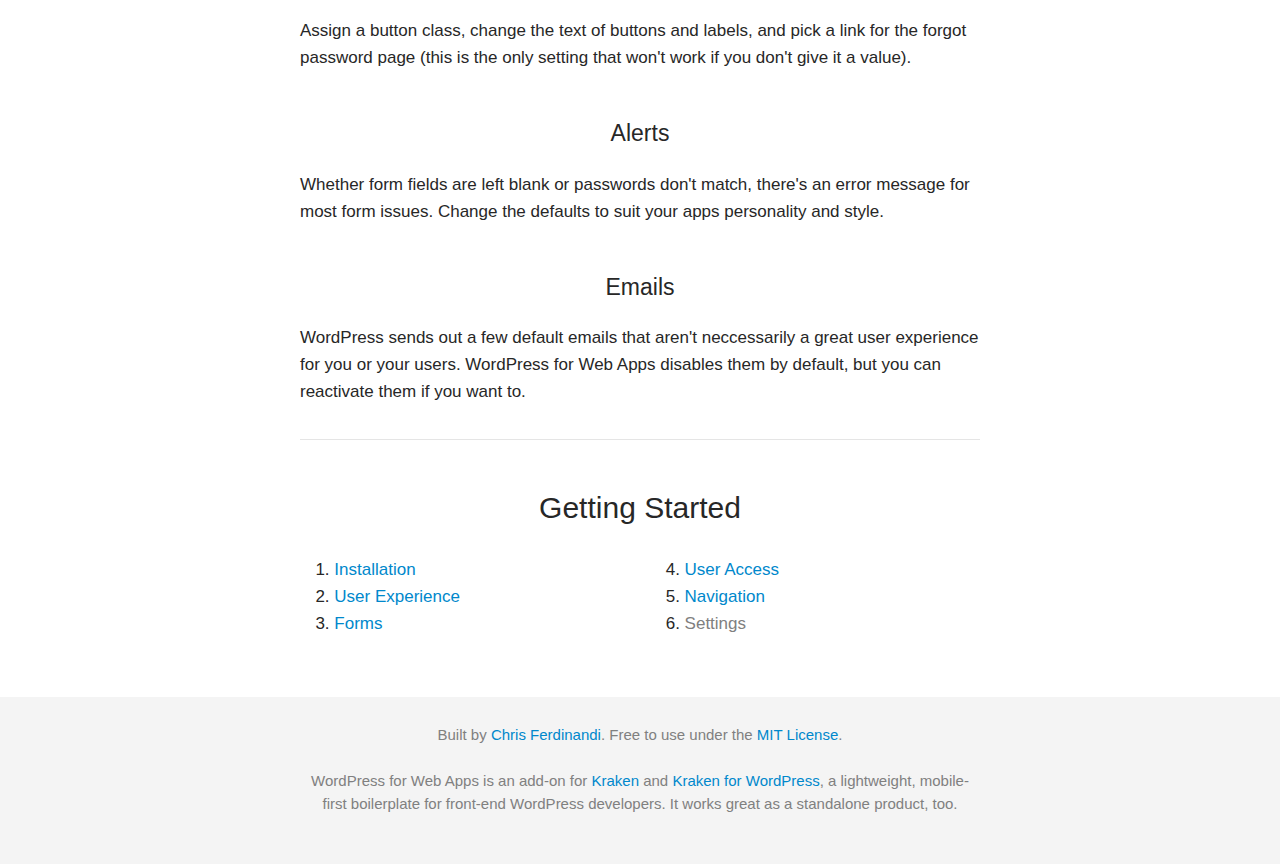
<file: settings.html>
<!DOCTYPE html>
<html lang="en">
<head>
    <meta charset="utf-8">
    <title>Settings | WordPress for Web Apps</title>
    <meta name="viewport" content="width=device-width, initial-scale=1.0">

    <!-- stylesheets -->
    <link rel="stylesheet" href="kraken.css" type="text/css" >

    <!-- HTML5 Shim for IE 6-8 -->
    <!--[if lt IE 9]>
        <script src="http://html5shiv.googlecode.com/svn/trunk/html5.js"></script>
    <![endif]-->
</head>

<body>
	<section class="space-bottom bg-gray">
	    <article class="container">

            <h1 class="text-taller no-space text-center"><i class="icon-logo"></i> WordPress for Web Apps</h1>
            <p class="text-center space-bottom-small"><a href="index.html">&larr; WP for Web Apps Home</a></p>

        </article>
    </section>

	<section class="space-bottom">
	    <article class="container">

            <h1 class="text-center">Settings</h1>

            <p>Don't want to mess around with settings? That's ok. WordPress for Web Apps includes a bunch of smart defaults so you don't have to. </p>

            <p>But if you want more control, you've got it. The "Web App Options" page in the admin dashboard makes it easy to customize and control password requirements, button text and styling, alert messages and more.</p>


            <h2 class="text-center">Security</h2>

            <p>Change the minimum password length, add character requirements, limit who can use the "forgot password" form, and change the number of hours a password reset email is valid.</p>

            <p class="text-center"><img src="img/settings-security.png" alt="A screenshot of security settings"></p>


            <h2 class="text-center">User Access</h2>

            <p>Control who can access the backend (and see the admin bar), decide what page to redirect logged-in and logged-out users to, and restrict access to blog posts.</p>

            <p class="text-center"><img src="img/settings-user-access.png" alt="A screenshot of user access settings"></p>


            <h2 class="text-center">Forms</h2>

            <p>Assign a button class, change the text of buttons and labels, and pick a link for the forgot password page (this is the only setting that won't work if you don't give it a value).</p>


            <h2 class="text-center">Alerts</h2>

            <p>Whether form fields are left blank or passwords don't match, there's an error message for most form issues. Change the defaults to suit your apps personality and style.</p>


            <h2 class="text-center">Emails</h2>

            <p>WordPress sends out a few default emails that aren't neccessarily a great user experience for you or your users. WordPress for Web Apps disables them by default, but you can reactivate them if you want to.</p>

            <hr>


            <h1 class="text-center">Getting Started</h1>

            <div class="row">
                <div class="grid-3">
                    <ol class="no-space-bottom">
                        <li><a href="installation.html">Installation</a></li>
                        <li><a href="ux.html">User Experience</a></li>
                        <li><a href="forms.html">Forms</a></li>
                    </ol>
                </div>
                <div class="grid-3">
                    <ol start="4">
                        <li><a href="user-access.html">User Access</a></li>
                        <li><a href="navigation.html">Navigation</a></li>
                        <li><span class="text-muted">Settings</span></li>
                    </ol>
                </div>
            </div>

        </article>
	</section>

	<footer class="bg-gray">
        <article class="container">

            <p class="text-small text-muted text-center">Built by <a href="http://gomakethings.com">Chris Ferdinandi</a>. Free to use under the <a href="http://gomakethings.com/mit/">MIT License</a>.</p>

            <p class="text-small text-muted text-center">WordPress for Web Apps is an add-on for <a href="http://cferdinandi.github.com/kraken/">Kraken</a> and <a href="http://cferdinandi.github.com/kraken-for-wordpress/">Kraken for WordPress</a>, a lightweight, mobile-first boilerplate for front-end WordPress developers. It works great as a standalone product, too.</p>

        </article>
	</footer>


    <!-- Javascript -->
    <script src='js/prism.js'></script>

</body>
</html>
</file>
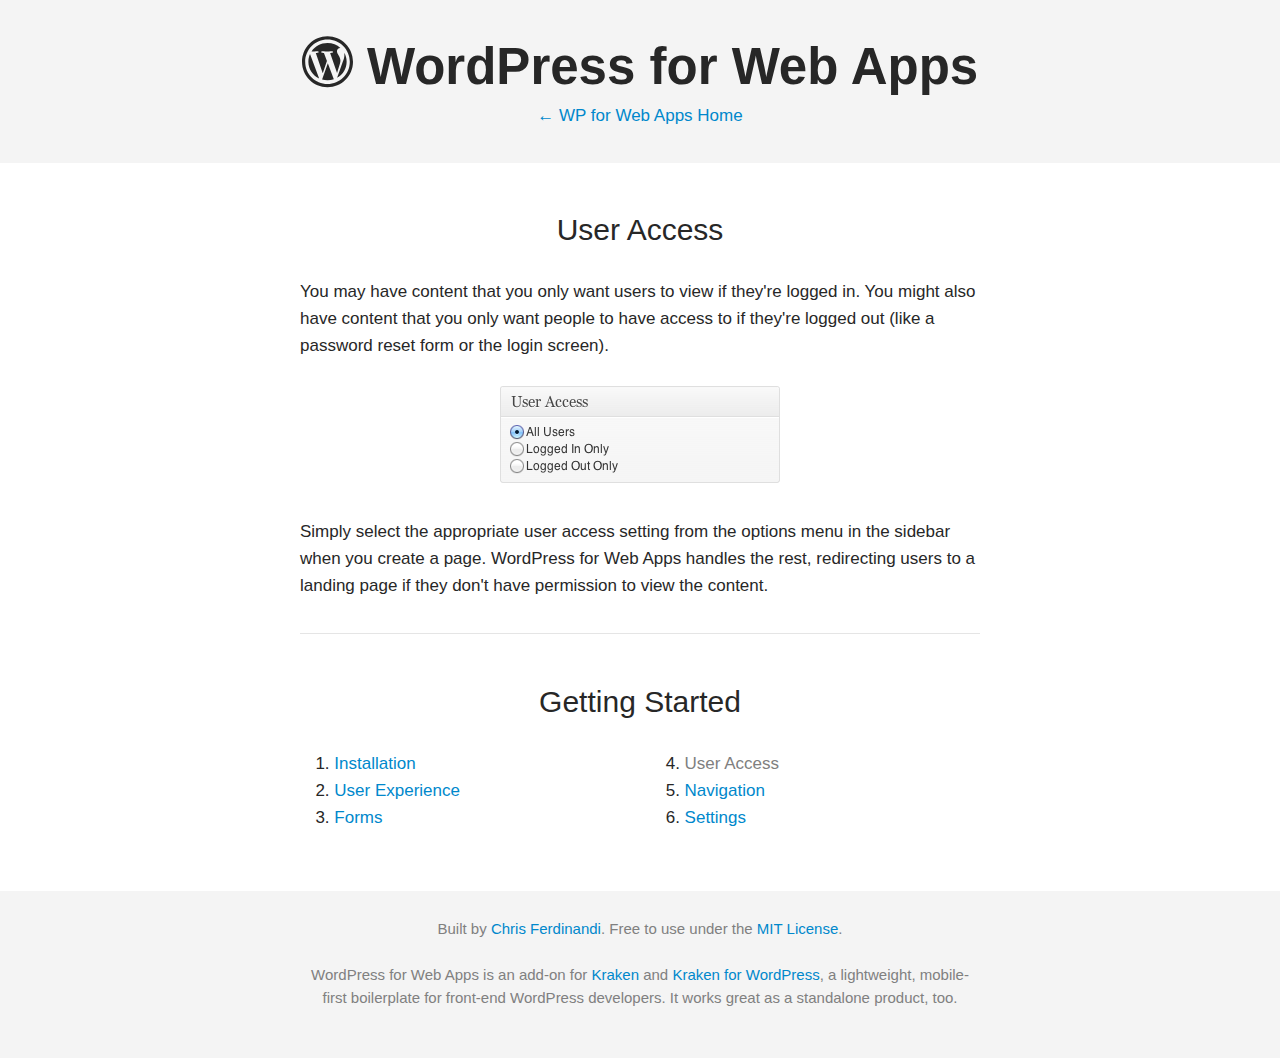
<file: user-access.html>
<!DOCTYPE html>
<html lang="en">
<head>
    <meta charset="utf-8">
    <title>User Access | WordPress for Web Apps</title>
    <meta name="viewport" content="width=device-width, initial-scale=1.0">

    <!-- stylesheets -->
    <link rel="stylesheet" href="kraken.css" type="text/css" >

    <!-- HTML5 Shim for IE 6-8 -->
    <!--[if lt IE 9]>
        <script src="http://html5shiv.googlecode.com/svn/trunk/html5.js"></script>
    <![endif]-->
</head>

<body>
	<section class="space-bottom bg-gray">
	    <article class="container">

            <h1 class="text-taller no-space text-center"><i class="icon-logo"></i> WordPress for Web Apps</h1>
            <p class="text-center space-bottom-small"><a href="index.html">&larr; WP for Web Apps Home</a></p>

        </article>
    </section>

	<section class="space-bottom">
	    <article class="container">

            <h1 class="text-center">User Access</h1>

            <p>You may have content that you only want users to view if they're logged in. You might also have content that you only want people to have access to if they're logged out (like a password reset form or the login screen).</p>

            <p class="text-center"><img src="img/user-access.png" alt="Screenshot of the user access setting choices"></p>

            <p>Simply select the appropriate user access setting from the options menu in the sidebar when you create a page. WordPress for Web Apps handles the rest, redirecting users to a landing page if they don't have permission to view the content.</p>

            <hr>


            <h1 class="text-center">Getting Started</h1>

            <div class="row">
                <div class="grid-3">
                    <ol class="no-space-bottom">
                        <li><a href="installation.html">Installation</a></li>
                        <li><a href="ux.html">User Experience</a></li>
                        <li><a href="forms.html">Forms</a></li>
                    </ol>
                </div>
                <div class="grid-3">
                    <ol start="4">
                        <li><span class="text-muted">User Access</span></li>
                        <li><a href="navigation.html">Navigation</a></li>
                        <li><a href="settings.html">Settings</a></li>
                    </ol>
                </div>
            </div>

        </article>
	</section>

	<footer class="bg-gray">
        <article class="container">

            <p class="text-small text-muted text-center">Built by <a href="http://gomakethings.com">Chris Ferdinandi</a>. Free to use under the <a href="http://gomakethings.com/mit/">MIT License</a>.</p>

            <p class="text-small text-muted text-center">WordPress for Web Apps is an add-on for <a href="http://cferdinandi.github.com/kraken/">Kraken</a> and <a href="http://cferdinandi.github.com/kraken-for-wordpress/">Kraken for WordPress</a>, a lightweight, mobile-first boilerplate for front-end WordPress developers. It works great as a standalone product, too.</p>

        </article>
	</footer>


    <!-- Javascript -->
    <script src='js/prism.js'></script>

</body>
</html>
</file>
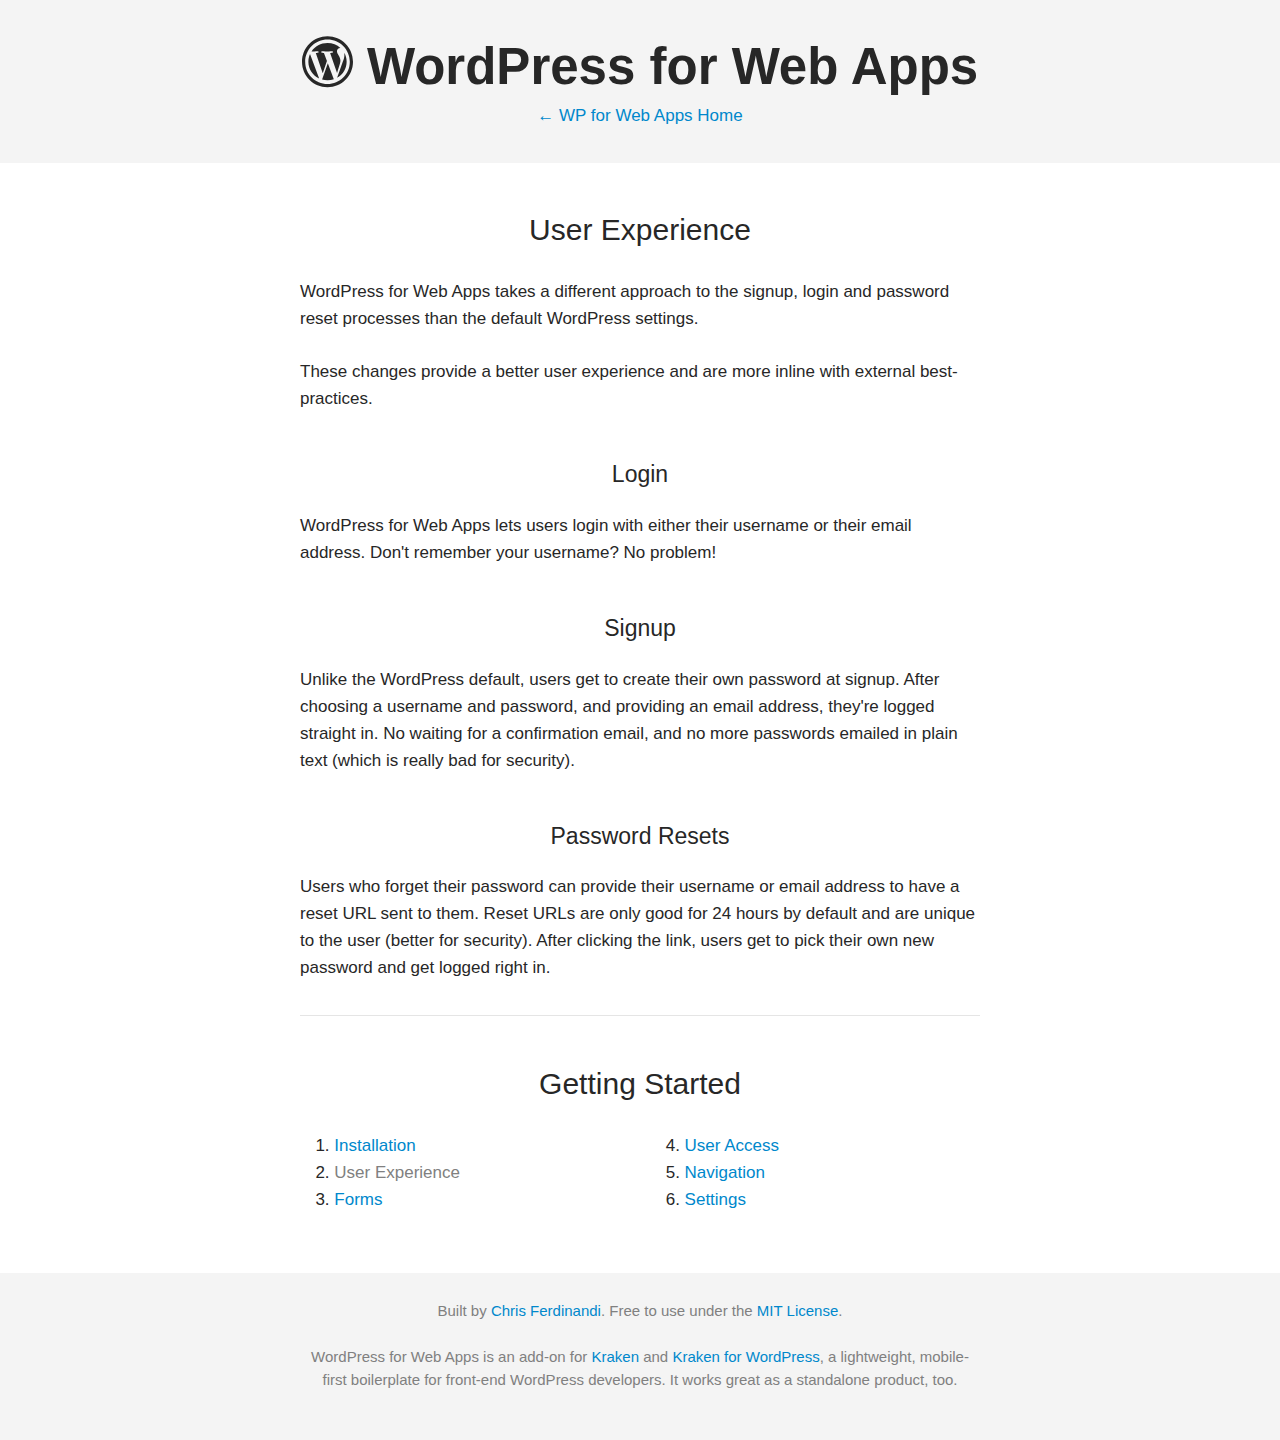
<file: ux.html>
<!DOCTYPE html>
<html lang="en">
<head>
    <meta charset="utf-8">
    <title>User Experience | WordPress for Web Apps</title>
    <meta name="viewport" content="width=device-width, initial-scale=1.0">

    <!-- stylesheets -->
    <link rel="stylesheet" href="kraken.css" type="text/css" >

    <!-- HTML5 Shim for IE 6-8 -->
    <!--[if lt IE 9]>
        <script src="http://html5shiv.googlecode.com/svn/trunk/html5.js"></script>
    <![endif]-->
</head>

<body>
	<section class="space-bottom bg-gray">
	    <article class="container">

            <h1 class="text-taller no-space text-center"><i class="icon-logo"></i> WordPress for Web Apps</h1>
            <p class="text-center space-bottom-small"><a href="index.html">&larr; WP for Web Apps Home</a></p>

        </article>
    </section>

	<section class="space-bottom">
	    <article class="container">

            <h1 class="text-center">User Experience</h1>

            <p>WordPress for Web Apps takes a different approach to the signup, login and password reset processes than the default WordPress settings.</p>

            <p>These changes provide a better user experience and are more inline with external best-practices.</p>


            <h2 class="text-center">Login</h2>

            <p>WordPress for Web Apps lets users login with either their username or their email address. Don't remember your username? No problem!</p>


            <h2 class="text-center">Signup</h2>

            <p>Unlike the WordPress default, users get to create their own password at signup. After choosing a username and password, and providing an email address, they're logged straight in. No waiting for a confirmation email, and no more passwords emailed in plain text (which is really bad for security).</p>


            <h2 class="text-center">Password Resets</h2>

            <p>Users who forget their password can provide their username or email address to have a reset URL sent to them. Reset URLs are only good for 24 hours by default and are unique to the user (better for security). After clicking the link, users get to pick their own new password and get logged right in.</p>

            <hr>


            <h1 class="text-center">Getting Started</h1>

            <div class="row">
                <div class="grid-3">
                    <ol class="no-space-bottom">
                        <li><a href="installation.html">Installation</a></li>
                        <li><span class="text-muted">User Experience</span></li>
                        <li><a href="forms.html">Forms</a></li>
                    </ol>
                </div>
                <div class="grid-3">
                    <ol start="4">
                        <li><a href="user-access.html">User Access</a></li>
                        <li><a href="navigation.html">Navigation</a></li>
                        <li><a href="settings.html">Settings</a></li>
                    </ol>
                </div>
            </div>

        </article>
	</section>

	<footer class="bg-gray">
        <article class="container">

            <p class="text-small text-muted text-center">Built by <a href="http://gomakethings.com">Chris Ferdinandi</a>. Free to use under the <a href="http://gomakethings.com/mit/">MIT License</a>.</p>

            <p class="text-small text-muted text-center">WordPress for Web Apps is an add-on for <a href="http://cferdinandi.github.com/kraken/">Kraken</a> and <a href="http://cferdinandi.github.com/kraken-for-wordpress/">Kraken for WordPress</a>, a lightweight, mobile-first boilerplate for front-end WordPress developers. It works great as a standalone product, too.</p>

        </article>
	</footer>


    <!-- Javascript -->
    <script src='js/prism.js'></script>

</body>
</html>
</file>
<file: kraken.css>
/*

    KRAKEN.CSS
    A lightweight front-end boilerplate by Chris Ferdinandi.
    http://gomakethings.com


    Licensed under WTFPL.
    http://www.wtfpl.net/


	COLORS
	Blue: #0088cc
	Dark Blue: #005580
	Dark Gray: #272727
	Meta Gray: #808080
	Lite Gray: #e5e5e5


	FONT STACKS
    Serif: Georgia, Times, serif
	Sans-Serif: "Helvetica Neue", Arial, sans-serif
	Add your own here...


	TYPOGRAPHIC SCALE
	4px, 5px, 8px, 10px, 11px, 14px, 15px, 17px (base), 20px, 23px, 26px, 30px, 34px, 51px, 68px, 85px, 102px


*/

/*  CSS RESET */
/*  Meyer's CSS Reset, Normalized.css, and custom code */

/*  Mobile Screen Resizing */

@-webkit-viewport { width: device-width; zoom: 1.0; }
   @-moz-viewport { width: device-width; zoom: 1.0; }
    @-ms-viewport { width: device-width; zoom: 1.0; }
     @-o-viewport { width: device-width; zoom: 1.0; }
        @viewport { width: device-width; zoom: 1.0; }


html, body, div, span, applet, object, iframe,
h1, h2, h3, h4, h5, h6, p, blockquote, pre,
a, abbr, acronym, address, big, cite, code,
del, dfn, em, img, ins, kbd, q, s, samp,
small, strike, strong, sub, sup, tt, var,
b, u, i, center,
dl, dt, dd, ol, ul, li,
button, fieldset, form, label, legend,
table, caption, tbody, tfoot, thead, tr, th, td,
article, aside, canvas, details, embed,
figure, figcaption, footer, header, hgroup,
menu, nav, output, ruby, section, summary,
time, mark, audio, video {
    margin: 0;
    padding: 0;
    border: 0;
    font-family: "Helvetica Neue", Arial, sans-serif;
    font-size: 100%;
    font: inherit;
    vertical-align: baseline;
}

article, aside, details, figcaption, figure,
footer, header, hgroup, menu, nav, section {
    display: block;
}

html {
    overflow-y: scroll;
    -webkit-text-size-adjust: 100%;
        -ms-text-size-adjust: 100%;
}

audio, canvas, video {
    display: inline-block;
    *display: inline;
    *zoom: 1;
}

audio:not([controls]) {
    display: none;
}

img, video {
    max-width: 100%;
    height: auto;
}

iframe, object, embed {
    max-width: 100%;
}

img {
    -ms-interpolation-mode: bicubic;
}

a:focus,
button:focus {
    outline: thin dotted;
    outline: .294117647em auto -webkit-focus-ring-color;
    outline-offset: -.142857143em;
}

a:hover, a:active {
    outline: 0;
}





/*  THE GRID */

/*  Mobile-first. Single-column layout by default
 *  Container sets the maximum page width. Adjust as needed. */
.container {
    max-width: 40em;
    width: 88%;
    margin-left: auto;
    margin-right: auto;
}


/*  Still mostly single-column.
 *  Grid-third, grid-half, and grid-img
 *  provide sub-gridding on smaller screens.  */
@media (min-width: 28.25em) {

	.row {
        margin-left: -1.515151515152%;
        margin-right: -1.515151515152%;
	}

    [class^="grid-"],
    [class*=" grid-"] {
        float: left;
        width:96.969696969697%;
        margin-left: 1.515151515152%;
        margin-right: 1.515151515152%;
    }

    .grid-third {
        width: 30.30303030303%;
    }

    .grid-half,
    .grid-img {
        width: 46.969696969697%;
    }

    .grid-two-thirds {
        width: 63.636363636364%;
    }

    /*  Reverses order of grid for content choreography */
    .grid-flip {
        float: right;
    }

}


/*  6-column grid  */
@media (min-width: 40em) {

    .grid-1 {
        width: 13.636363636364%;
    }

    .grid-2,
    .grid-third,
    .grid-img {
        width: 30.30303030303%;
    }

    .grid-3,
    .grid-half {
        width: 46.969696969697%;
    }

    .grid-4,
    .grid-two-thirds {
        width: 63.636363636364%;
    }

    .grid-5 {
        width: 80.30303030303%;
    }

    .grid-6,
    .grid-full {
        width: 96.969696969697%;
    }


    /*  Offets let you shift grid elements to the right
     *  but stay aligned to the grid. */
    .offset-1 {
        margin-left: 18.181818181818%;
    }

    .offset-2 {
        margin-left: 34.848484848485%;
    }

    .offset-3 {
        margin-left: 51.515151515152%;
    }

    .offset-4 {
        margin-left: 68.181818181818%;
    }

    .offset-5 {
        margin-left: 84.848484848485%;
    }

}


/*  Additional gridding for grid-img on bigger screens.
 *  Adjust as needed. */
@media (min-width: 56.53em) {
    .grid-img {
        width: 13.636363636364%;
    }
}





/*  TYPOGRAPHY */

body {
    font-family: "Helvetica Neue", Arial, sans-serif;
    font-size: 106.25%;
    line-height: 1.470588235;
    color: #272727;
    background: #ffffff;
/*    border-top: .470588235em solid #e5e5e5;*/
}

p {
    margin-bottom: 1.529411765em;
}

@media (min-width: 40em) {
    body {
        line-height: 1.588235294;
    }
}


/*  Sizes */

.text-small {
    font-size: .882352941em;
    line-height: 1.533333333;
}

.text-tall {
    font-size: 1.166666667em;
    line-height: 1.4;
}

.text-taller {
    font-size: 3em;
    line-height: 1.4;
    font-weight: bold;
}

@media (min-width: 40em) {
    .text-tall {
        font-size: 1.352941176em;
    }
}


/*  Colors */

.text-muted {
    color: #808080;
}


/*  Links */

a {
    color: #0088cc;
    text-decoration: none;
}

a:hover {
    color: #005580;
    text-decoration: underline;
}

a img {
    border: none;
    background: none;
}

a:hover img {
    border: none;
    background: none;
    opacity:0.8;
    filter:alpha(opacity=80);
}


/*  Lists */

ul, ol {
    margin-bottom: 1.529411765em;
    margin-left: 2em;
}

ul ul, ul ol, ol ol, ol ul {
    margin-bottom: 0;
}

ul {
    list-style: disc;
}

ol {
    list-style: decimal;
}

.list-unstyled {
    margin-left: 0;
    list-style: none;
}


/*  Headers */

h1, h2, h3, h4, h5, h6 {
    line-height: 1.2;
    font-weight: normal;
    margin-bottom: 1em;
    padding-top: 1em;
}

h1, .h1 {
    font-size: 1.529411765em;
    padding-top: .5em;
}

h2, .h2 {
    font-size: 1.352941176em;
}

h3, .h3 {
    font-size: 1.176470588em;
}

h4, h5, h6,
.h4, .h5, .h6 {
    font-size: .882352941em;
    font-style: italic;
}

h4, .h4 {
    text-transform: uppercase;
}

@media (min-width: 40em) {
    h1, .h1 {
        font-size: 1.764705882em;
    }
}


/*  Lines, Quotes and Emphasis */

hr {
    margin: 2em auto;
    border: 0;
    border-top: .071428571em solid #e5e5e5;
    border-bottom: .071428571em solid #ffffff;
}

strong {
    font-weight: bold;
}

em {
    font-style: italic;
}

sub, sup {
    position: relative;
    font-size: 85%;
    font-weight: bold;
    line-height: 0;
    vertical-align: baseline;
    margin-left: .3em;
}

sup {
    top: -0.5em;
}

sub {
    bottom: -0.25em;
}

::selection {
    color: #ffffff;
    background: #0088cc;
}

::-moz-selection {
    color: #ffffff;
    background: #0088cc;
}

blockquote {
    border-left: .235294118em solid #e5e5e5;
    margin-bottom:1.529411765em;
    padding-left: 1.529411765em;
    padding-right: 1.529411765em;
}

blockquote, q {
	quotes: none;
}

blockquote:before, blockquote:after,
q:before, q:after {
    content: '';
    content: none;
}





/*  CODE */
/*  Styling for code and preformatted text */

code, pre {
    font-family: Menlo, Monaco, "Courier New", monospace;
    font-size: .823529412em;
    border-radius: .071428571em;
    word-break: break-all;
}

code {
    color: #d14;
    background-color: #f7f7f9;
    padding: .235294118em;
}

pre {
    display: block;
    margin-bottom: 1.529411765em;
    line-height: 1.538461538em;
    background-color: #f5f5f5;
    padding: .823529412em;
    white-space: pre;
    white-space: pre-wrap;
}

pre code {
    font-size: 1em;
    padding: 0;
    color: inherit;
    background-color: transparent;
    border: 0;
}


/* Syntax highlighting */

@media screen {

    pre .token.comment,
    pre .token.prolog,
    pre .token.doctype,
    pre .token.cdata {
	    color: slategray;
    }

    pre .token.punctuation {
	    color: #999;
    }

    pre .token.property,
    pre .token.tag,
    pre .token.boolean,
    pre .token.number {
	    color: #905;
    }

    pre .token.selector,
    pre .token.attr-name,
    pre .token.string {
	    color: #690;
    }

    pre .token.operator,
    pre .token.entity,
    pre .token.url,
    pre .language-css .token.string,
    pre .style .token.string {
	    color: #a67f59;
    }

    pre .token.atrule,
    pre .token.attr-value,
    pre .token.keyword {
	    color: #07a;
    }


    pre .token.regex,
    pre .token.important {
	    color: #e90;
    }

    pre .token.important {
	    font-weight: bold;
    }

    pre .token.entity {
	    cursor: help;
    }

}





/*  BUTTONS */
/*  Styling for CSS3 buttons */

.btn {
    display: inline-block;
    font-size: .882352941em;
    padding: .4em .666666667em;
    line-height: 1.333333333;
    font-weight: normal;
    background-color: #808080;
    border: .071428571em solid #808080;
    border-radius: .235294118em;
    margin-left: .3em;
    margin-bottom: .3em;
}

.btn,
.btn:hover,
a .btn:hover {
    color: #ffffff;
}

.btn:hover,
a .btn:hover {
    background-color: #595959;
    border-color: #595959;
    text-decoration: none;
}

.btn-blue {
    background-color: #0088cc;
    border-color: #0088cc;
}

.btn-blue:hover,
a .btn-blue:hover {
    background-color: #005580;
    border-color: #005580;
}

.btn:active {
    -webkit-box-shadow: inset 0 .142857143em .235294118em rgba(0, 0, 0, 0.15), 0 .071428571em .142857143em rgba(0, 0, 0, 0.05);
            box-shadow: inset 0 .142857143em .235294118em rgba(0, 0, 0, 0.15), 0 .071428571em .142857143em rgba(0, 0, 0, 0.05);
    outline: 0;
}

.btn-large {
    padding: .588235294em .882352941em;
    font-size: 1em;
    line-height: normal;
    border-radius: .294117647em;
}

.btn-jumbo {
    padding: .882352941em 1.176470588em;
    font-size: 1.176470588em;
    line-height: normal;
    border-radius: .294117647em;
}

.btn-block,
input[type="submit"].btn-block,
input[type="reset"].btn-block,
input[type="button"].btn-block {
    display: block;
    width: 100%;
    margin-left: 0;
    padding-right: 0;
    padding-left: 0;
    -webkit-box-sizing: border-box;
       -moz-box-sizing: border-box;
            box-sizing: border-box;
}

.btn-block + .btn-block {
    margin-top: .333333333em;
}

button, .btn {
    cursor: pointer;
    text-align: center;
    vertical-align: middle;
    -webkit-appearance: none;
}

.btn:first-child, input.btn {
    margin-left: 0;
}





/*  FORMS */
/*  Styling for form elements */

form, fieldset {
    margin-bottom: 1.529411765em;
}

legend, label {
    display: block;
    font-weight: normal;
    padding: 0;
    margin-bottom: .294117647em;
}

input, textarea, select {
    display: block;
    width: 100%;
    font: inherit;
    line-height: 1.470588235;
    color: #555555;
    vertical-align: middle;
    margin-bottom: 1.176470588em;
    padding: .294117647em;
    border: .071428571em solid #b8b8b8;
    border-radius: .176470588em;
    -webkit-box-sizing: border-box;
       -moz-box-sizing: border-box;
            box-sizing: border-box;
}

form button, form .btn {
    margin-bottom: 1.176470588em;
}

textarea {
    height: 12em;
}

input[type="image"],
input[type="checkbox"],
input[type="radio"] {
    display: inline-block;
    width: auto;
    height: auto;
    padding: 0;
    margin-bottom: .294117647em;
    cursor: pointer;
}

input:focus,
textarea:focus {
    border-color: rgba(82, 168, 236, 0.8);
    -webkit-box-shadow: inset 0 .071428571em .071428571em rgba(0, 0, 0, 0.075), 0 0 .470588235em rgba(82, 168, 236, 0.6);
            box-shadow: inset 0 .071428571em .071428571em rgba(0, 0, 0, 0.075), 0 0 .470588235em rgba(82, 168, 236, 0.6);
    outline: 0;
    outline: thin dotted \9;
}

input[type="file"]:focus,
input[type="checkbox"]:focus,
select:focus {
    outline: thin dotted;
    outline: .294117647em auto -webkit-focus-ring-color;
    outline-offset: -.117647059em;
}


/*  Inline Inputs */
.input-inline {
    display: inline;
    width: auto;
}


/*  Condensed Inputs */
.input-condensed {
    line-height: 1;
    padding: .117647059em;
}


@media (min-width: 40em) {
    input, textarea, select {
        line-height: 1.588235294;
    }
}





/*  ICONS */
/*  Styling for icon fonts. */

@font-face {
    font-family: 'icomoon';
    src: url('fonts/icomoon.eot');
    src: url('fonts/icomoon.eot?#iefix') format('embedded-opentype'),
         url('fonts/icomoon.woff') format('woff'),
         url('fonts/icomoon.ttf') format('truetype'),
         url('fonts/icomoon.svg#IcoMoon') format('svg');
    font-weight: normal;
    font-style: normal;
}

[class^="icon-"]:before,
[class*=" icon-"]:before {
    font-family: 'icomoon';
    font-style: normal;
    speak: none;
    font-weight: normal;
    -webkit-font-smoothing: antialiased;
    font-smoothing: antialiased;
    text-rendering: optimizeLegibility;
}

.icon-logo:before { content: "\e000"; }
.icon-github:before { content: "\e001"; }
.icon-docs:before { content: "\e002"; }





/*  TABLES */
/*  Table styling */

/*  Removes default browser settings
 *  and evens out inconsistencies. */
table {
    max-width: 100%;
    border-collapse: collapse;
    border-spacing: 0;
}

/*  Sets table width to 100%.
 *  Adds bottom-margin. */
.table {
    width: 100%;
    margin-bottom: 1.529411765em;
}

/*  Adds table cell padding,
 *  aligns text to the left,
 *  and adds a top border to each cell. */
.table th, .table td {
    padding: .470588235em;
    text-align: left;
    border-top: .071428571em solid #b8b8b8;
}

/*  Sets table header font-weight to bold.
 *  Aligns table header text to the bottom of each cell. */
.table th {
    font-weight: bold;
    vertical-align: bottom;
}

/*  Aligns cell text to the top of each cell. */
.table td {
    vertical-align: top;
}

/*  Removes the border-top from the first row. */
.table thead:first-child tr th,
.table thead:first-child tr td {
    border-top: 0;
}

/*  Adds border-top between two table-body sections. */
.table tbody + tbody {
    border-top: .142857143em solid #b8b8b8;
}

/*  Reduces cell padding */
.table-condensed th,
.table-condensed td {
    padding: .470588235em .294117647em;
}

/* Adds borders and border-radius. */
.table-bordered {
    border: .071428571em solid #b8b8b8;
    border-collapse: separate;
    *border-collapse: collapsed;
    border-radius: .470588235em;
}

.table-bordered th + th,
.table-bordered td + td,
.table-bordered th + td,
.table-bordered td + th {
    border-left: .071428571em solid #b8b8b8;
}

.table-bordered thead:first-child tr:first-child th,
.table-bordered tbody:first-child tr:first-child th,
.table-bordered tbody:first-child tr:first-child td {
    border-top: 0;
}

.table-bordered thead:first-child tr:first-child th:first-child,
.table-bordered tbody:first-child tr:first-child td:first-child {
    border-radius: .470588235em 0 0 0;
}

.table-bordered thead:first-child tr:first-child th:last-child,
.table-bordered tbody:first-child tr:first-child td:last-child {
    border-radius: 0 .470588235em 0 0;
}

.table-bordered thead:last-child tr:last-child th:first-child,
.table-bordered tbody:last-child tr:last-child td:first-child {
    border-radius: 0 0 0 .470588235em;
}

.table-bordered thead:last-child tr:last-child th:last-child,
.table-bordered tbody:last-child tr:last-child td:last-child {
    border-radius: 0 0 .470588235em 0;
}





/*  BACKGROUND COLORS */

.bg-gray {
    background-color: #f4f4f4;
    padding-top: 1.529411765em;
    padding-bottom: 1.529411765em;
}





/*  FLOATS & HIDES */

.text-center {
    text-align: center;
}

.text-right {
    text-align: right;
}

.text-left {
    text-align: left;
}


/*  Spacing */

.no-space {
    margin: 0;
    padding: 0;
}

.no-space-bottom {
    margin-bottom: 0;
    padding-bottom: 0;
}

.no-space-top {
    margin-top: 0;
    padding-top: 0;
}

.space-bottom {
    margin-bottom: 2em;
}

.space-bottom-small {
    margin-bottom: .470588235em;
    padding-bottom: 0;
}

.space-top {
    padding-top: .82352941234em;
}


/*  Hides */

.screen-reader {
    position: absolute;
    top: -9999px;
    left:-9999px;
}


/*  Clearfix */

.group:before, .group:after,
.container:before, .container:after,
.row:before, .row:after {
    display: table;
    content: "";
    *zoom: 1;
}

.group:after,
.container:after,
.row:after {
    clear: both;
}





/*  PRINT STYLES */
/*  Styling for printed content.
 *  Adapted from HTML5BP.
 *  http://html5boilerplate.com/ */

@media print {

    /*  Universal selector.
     *  Reset all content to transparent background,
     *  black color, and remove box and text shadows. */
    * {
        background: transparent !important;
        color: #000 !important;
        box-shadow: none !important;
        text-shadow: none !important;
    }

    /*  Underline all links */
    a, a:visited {
        text-decoration: underline;
    }

    /*  Show URL after links */
    a[href]:after {
        content: " (" attr(href) ")";
    }

    /*  Don't show URL for internal links */
    a[href^="#"]:after {
        content: "";
    }

    /*  Display code and blockquotes with a border.
     *  Avoid page breaks inside the content */
    pre,
    blockquote {
        border: 1px solid #999;
        page-break-inside: avoid;
    }

    /*  Displayed as a table header row group */
    thead {
        display: table-header-group;
    }

    /*  Avoid inserting a page break inside table rows and images */
    tr,
    img {
        page-break-inside: avoid;
    }

    /*  Specifies page margin */
    @page {
        margin: 0.5cm;
    }

    /*  Specifies the minimum number of lines to print at the top and bottom of a page. */
    p, h1, h2, h3 {
        orphans: 3;
        widows: 3;
    }

    /*  Avoid inserting a page break after headers */
    h1, h2, h3 {
        page-break-after: avoid;
    }

}
</file>
